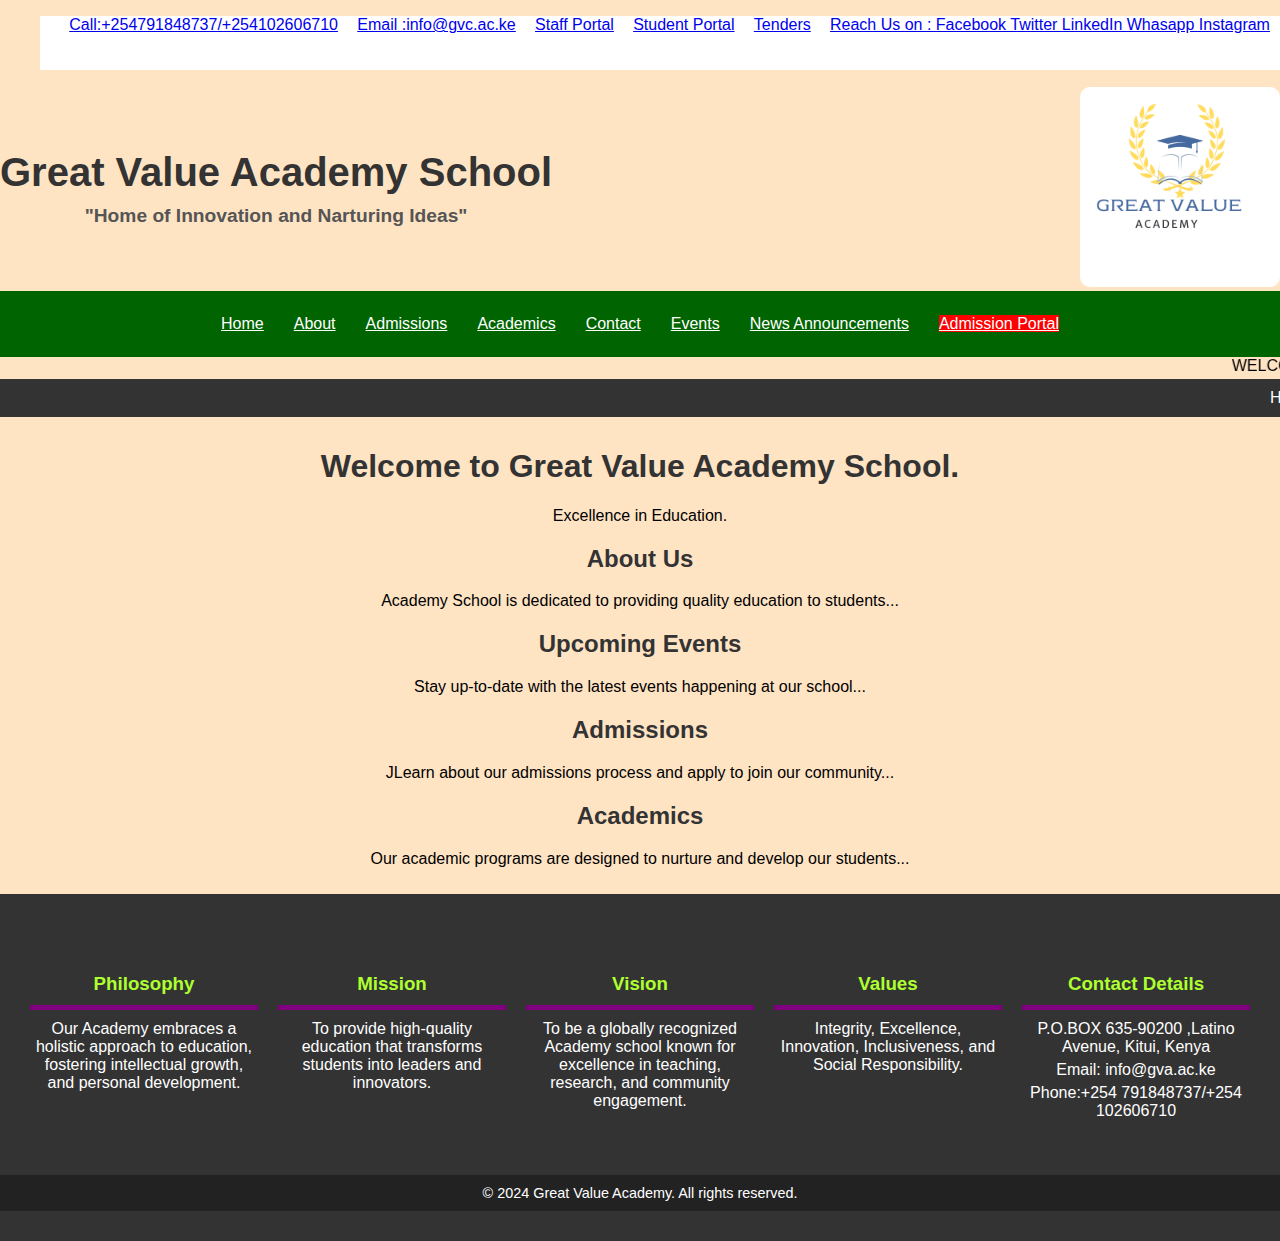
<file: index.html>
<!DOCTYPE html>
<html lang="en">
<head>
    <meta charset="UTF-8">
    <meta name="viewport" content="width=device-width, initial-scale=1.0">
    <title>Great Value University</title>
    <link rel="stylesheet"  type = "text/css "href="academyweb.css">
</head>
<body>
    <header>
        <ul>
          <header class="header">
            <div class="header-nav">
              <br>
              <br>
              <br>
            <li><a href="universityweb.html">Call:+254791848737/+254102606710</a></li>
            <li><a href="email.html">Email :info@gvc.ac.ke</a></li>
            <li><a href="staff.html">Staff Portal</a></li>
            <li><a href="studentportal.html">Student Portal</a></li>
            <li><a href="tenders.html">Tenders</a></li>
            <li><a href="reach us on.html">Reach Us on : Facebook Twitter  LinkedIn Whasapp Instagram</a></li>
            </div>
        </ul>
      </header>
    <header>
        <header class="header">
            <div class="header-content">
                <div class="header-text">
                    <h1>Great Value Academy School</h1>
                    <p class="motto">"Home of Innovation and Narturing Ideas"</p>
                </div>
                <div class="header-image">
                    <img src="Grea.png" alt="Academy logo">
                </div>
            </div>
        </header>

        <nav>
            <ul>
                <li><a href="academyweb.html">Home</a></li>
                <li><a href="about.html">About</a></li>
                <li><a href="admissions.html">Admissions</a></li>
                <li><a href="academics.html">Academics</a></li>
                <li><a href="contact.html">Contact</a></li>
                <li><a href="events.html"> Events </a></li>
                <li><a href="#news">News Announcements</a></li>
                <li><a href="adm portal.html" class="blink">Admission Portal</a></li>
            </ul>
        </nav>
    </header>
    <marquee>WELCOME TO GREAT VALUE ACADEMY</marquee>
    <div class="marquee-container">
      <div class="marquee">HOME OF INNOVATION AND NARTURING IDEAS</div>
    </div>
    <main>
        <h1>Welcome to Great Value Academy School. </h1>
        <p>Excellence in Education.</p>
        <section id="about">
            <h2>About Us</h2>
            <p>Academy School is dedicated to providing quality education to students...</p>
        </section>
        
        <section id="events">
            <h2>Upcoming Events</h2>
            <div class="events">
            <p>Stay up-to-date with the latest events happening at our school...</p>
            </div>
        </section>
        <section id="admissions">
          <h2>Admissions</h2>
          <div class="admissions">
          <p>JLearn about our admissions process and apply to join our community...</p>
          </div>
      </section>
    </section>
    <section id="academics">
      <h2>Academics</h2>
      <div class="academics">
      <p>Our academic programs are designed to nurture and develop our students...</p>
      </div>
  </section>
    </main>

    <footer>

    <footer class="footer">
        <div class="footer-content">
            <div class="footer-section">
                <h3>Philosophy</h3>
                <p>Our Academy embraces a holistic approach to education, fostering intellectual growth, and personal development.</p>
            </div>
            <div class="footer-section">
                <h3>Mission</h3>
                <p>To provide high-quality education that transforms students into leaders and innovators.</p>
            </div>
            <div class="footer-section">
                <h3>Vision</h3>
                <p>To be a globally recognized Academy school known for excellence in teaching, research, and community engagement.</p>
            </div>
            <div class="footer-section">
                <h3>Values</h3>
                <p>Integrity, Excellence, Innovation, Inclusiveness, and Social Responsibility.</p>
            </div>
            <div class="footer-section contact-details">
                <h3>Contact Details</h3>
                <p>P.O.BOX 635-90200 ,Latino Avenue, Kitui, Kenya</p>
                <p>Email: info@gva.ac.ke</p>
                <p>Phone:+254 791848737/+254 102606710</p>
            </div>
        </div>
        <div class="footer-bottom">
        <p>&copy; 2024 Great Value Academy. All rights reserved.</p>
    </footer>

    <script src="academyweb.js"></script>
</body>
</html>
</file>
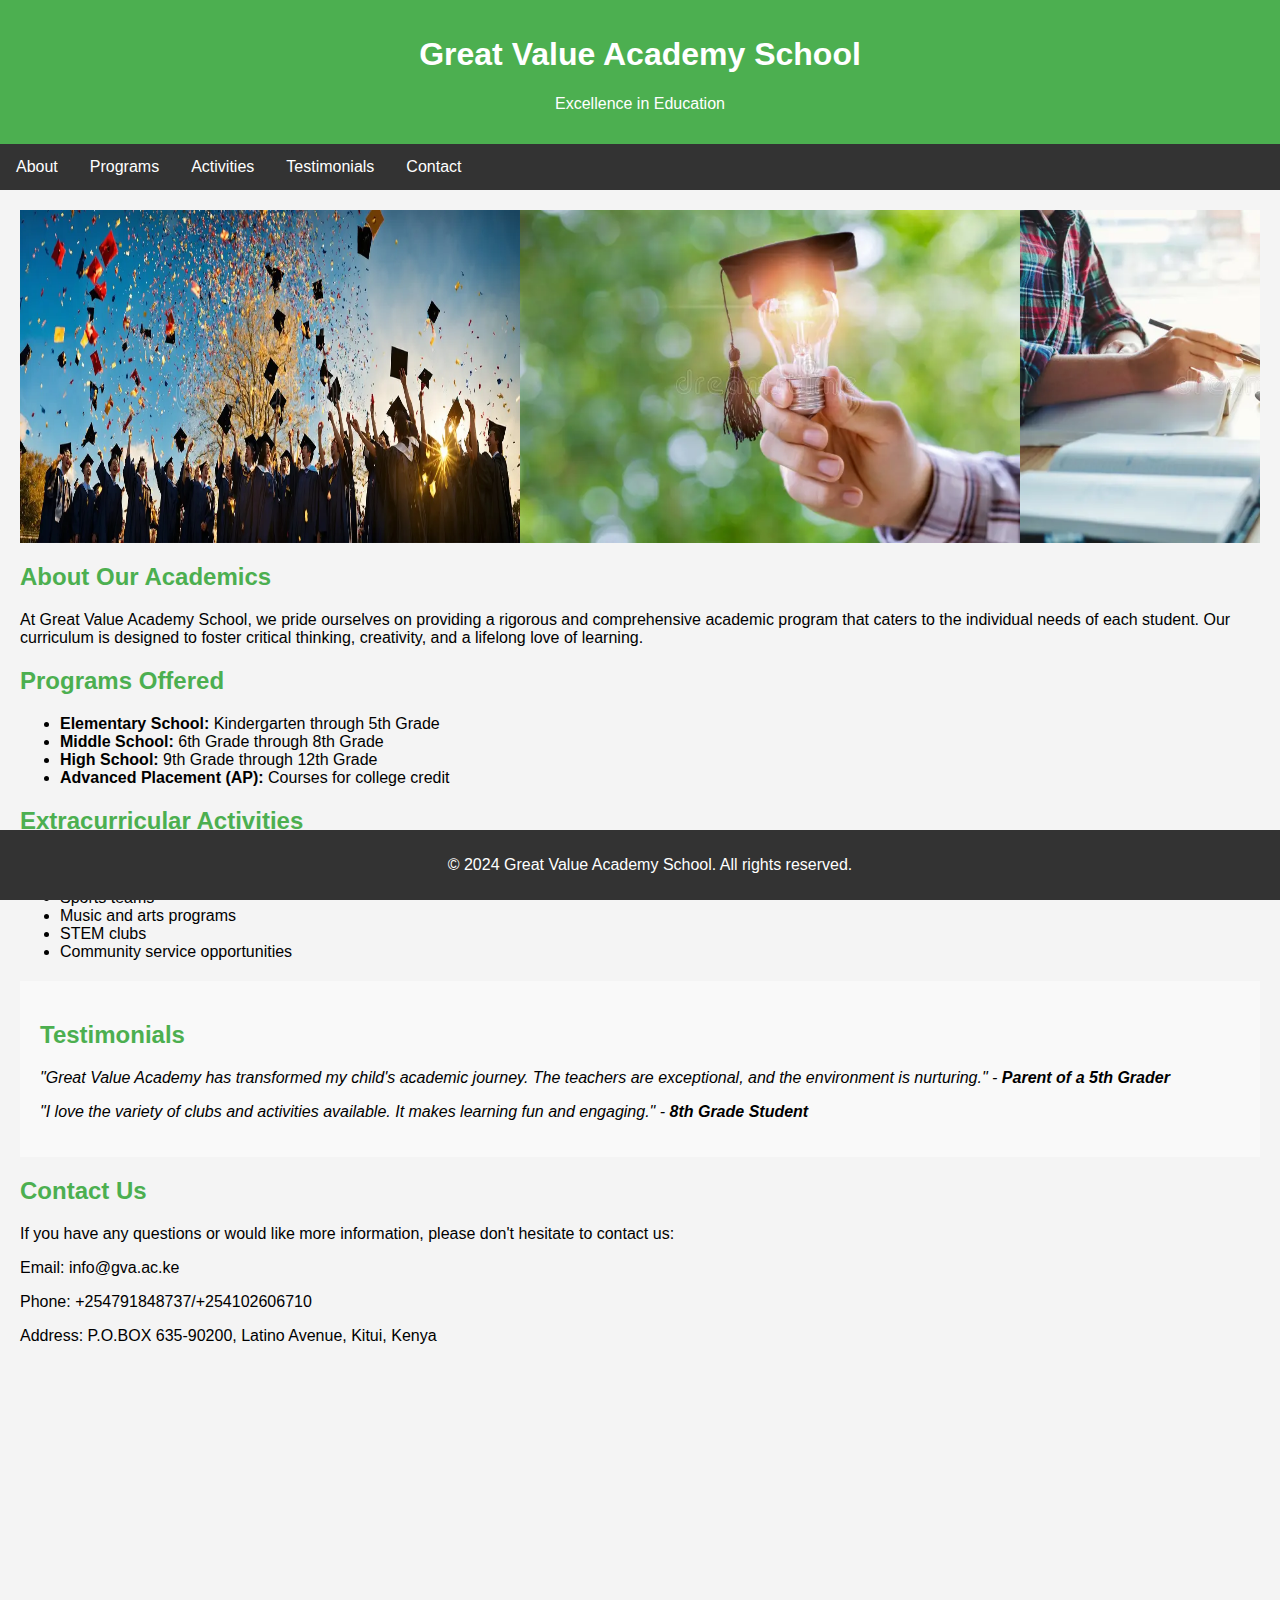
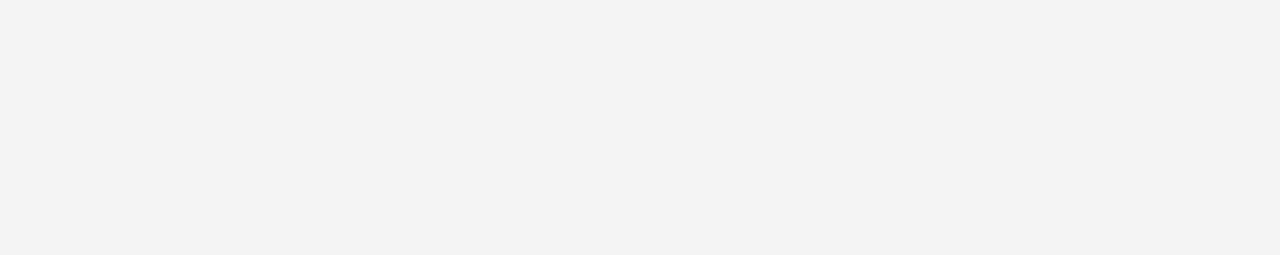
<file: academics.html>
<!DOCTYPE html>
<html lang="en">
<head>
    <meta charset="UTF-8">
    <meta name="viewport" content="width=device-width, initial-scale=1.0">
    <title>Great Value Academy School - Academics</title>
    <style>
        body {
            font-family: Arial, sans-serif;
            background-color: #f4f4f4;
            margin: 0;
            padding: 0;
        }
        .header {
            background-color: #4CAF50;
            color: white;
            padding: 15px;
            text-align: center;
        }
        nav {
            background-color: #333;
            overflow: hidden;
        }
        nav a {
            float: left;
            display: block;
            color: white;
            text-align: center;
            padding: 14px 16px;
            text-decoration: none;
        }
        nav a:hover {
            background-color: #ddd;
            color: black;
        }
        .container {
            padding: 20px;
        }
        .section {
            margin-bottom: 20px;
        }
        .section h2 {
            color: #4CAF50;
        }
        .carousel {
            display: flex;
            overflow: auto;
            margin-bottom: 20px;
        }
        .carousel img {
            width: 100%;
            max-width: 500px;
            margin: 0 auto;
        }
        .testimonials {
            background-color: #f9f9f9;
            padding: 20px;
            margin-bottom: 20px;
        }
        .testimonial {
            margin-bottom: 15px;
        }
        .testimonial p {
            font-style: italic;
        }
        .testimonial .author {
            font-weight: bold;
        }
        .map {
            margin-bottom: 20px;
        }
        .footer {
            background-color: #333;
            color: white;
            text-align: center;
            padding: 10px;
            position: fixed;
            bottom: 0;
            width: 100%;
        }
    </style>
</head>
<body>
    <div class="header">
        <h1>Great Value Academy School</h1>
        <p>Excellence in Education</p>
    </div>
    <nav>
        <a href="#about">About</a>
        <a href="#programs">Programs</a>
        <a href="#activities">Activities</a>
        <a href="#testimonials">Testimonials</a>
        <a href="#contact">Contact</a>
    </nav>
    <div class="container">
        <div class="carousel">
            <img src="academic 1.webp" alt="School Image 1">
            <img src="academis 2.webp" alt="School Image 2">
            <img src="academics 3.webp" alt="School Image 3">
        </div>
        <div id="about" class="section">
            <h2>About Our Academics</h2>
            <p>At Great Value Academy School, we pride ourselves on providing a rigorous and comprehensive academic program that caters to the individual needs of each student. Our curriculum is designed to foster critical thinking, creativity, and a lifelong love of learning.</p>
        </div>
        <div id="programs" class="section">
            <h2>Programs Offered</h2>
            <ul>
                <li><strong>Elementary School:</strong> Kindergarten through 5th Grade</li>
                <li><strong>Middle School:</strong> 6th Grade through 8th Grade</li>
                <li><strong>High School:</strong> 9th Grade through 12th Grade</li>
                <li><strong>Advanced Placement (AP):</strong> Courses for college credit</li>
            </ul>
        </div>
        <div id="activities" class="section">
            <h2>Extracurricular Activities</h2>
            <p>We offer a variety of extracurricular activities to enhance our students' educational experience, including:</p>
            <ul>
                <li>Sports teams</li>
                <li>Music and arts programs</li>
                <li>STEM clubs</li>
                <li>Community service opportunities</li>
            </ul>
        </div>
        <div id="testimonials" class="testimonials section">
            <h2>Testimonials</h2>
            <div class="testimonial">
                <p>"Great Value Academy has transformed my child's academic journey. The teachers are exceptional, and the environment is nurturing." - <span class="author">Parent of a 5th Grader</span></p>
            </div>
            <div class="testimonial">
                <p>"I love the variety of clubs and activities available. It makes learning fun and engaging." - <span class="author">8th Grade Student</span></p>
            </div>
        </div>
        <div id="contact" class="section map">
            <h2>Contact Us</h2>
            <p>If you have any questions or would like more information, please don't hesitate to contact us:</p>
            <p>Email: info@gva.ac.ke</p>
            <p>Phone: +254791848737/+254102606710</p>
            <p>Address: P.O.BOX 635-90200, Latino Avenue, Kitui, Kenya</p>
            <iframe src="https://www.google.com/maps/embed?pb=!1m18!1m12!1m3!1d3151.835434509434!2d144.95373531550485!3d-37.81720974273369!2m3!1f0!2f0!3f0!3m2!1i1024!2i768!4f13.1!3m3!1m2!1s0x6ad642af0f11fd81%3A0xf0727d27a4238c26!2sVictoria%20Street%2C%20Melbourne%20VIC%2C%20Australia!5e0!3m2!1sen!2sin!4v1614036418756!5m2!1sen!2sin" width="600" height="450" style="border:0;" allowfullscreen="" loading="lazy"></iframe>
        </div>
    </div>
    <div class="footer">
        <p>&copy; 2024 Great Value Academy School. All rights reserved.</p>
    </div>
</body>
</html>
</file>
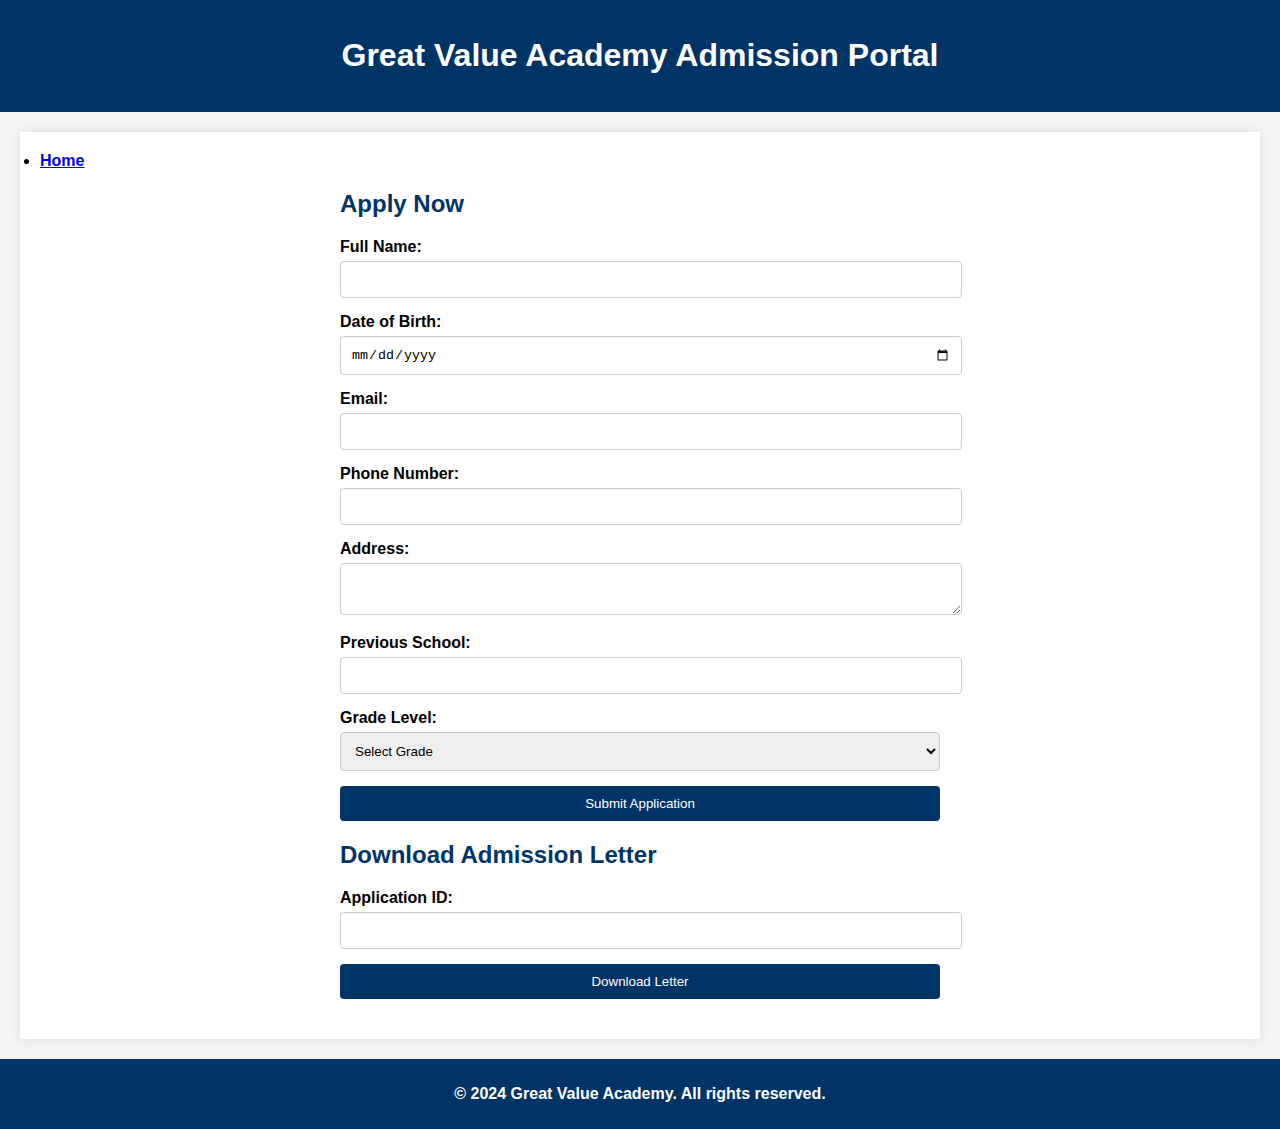
<file: admisionportal.html>
<!DOCTYPE html>
<html lang="en">
<head>
    <meta charset="UTF-8">
    <meta name="viewport" content="width=device-width, initial-scale=1.0">
    <title>Great Value Academy Admission Portal</title>
    <link rel="stylesheet" href="admisionportal.css">
</head>
<body>
    <header>
        <h1>Great Value Academy Admission Portal</h1>
    </header>
    <main>
      <li><a href="academyweb.html">Home</a></li>
        <section id="application-form">
            <h2>Apply Now</h2>
            <form id="admission-form" action="/submit-application" method="post">
                <div class="form-group">
                    <label for="full-name">Full Name:</label>
                    <input type="text" id="full-name" name="full-name" required>
                </div>
                <div class="form-group">
                    <label for="date-of-birth">Date of Birth:</label>
                    <input type="date" id="date-of-birth" name="date-of-birth" required>
                </div>
                <div class="form-group">
                    <label for="email">Email:</label>
                    <input type="email" id="email" name="email" required>
                </div>
                <div class="form-group">
                    <label for="phone-number">Phone Number:</label>
                    <input type="tel" id="phone-number" name="phone-number" required>
                </div>
                <div class="form-group">
                    <label for="address">Address:</label>
                    <textarea id="address" name="address" required></textarea>
                </div>
                <div class="form-group">
                    <label for="previous-school">Previous School:</label>
                    <input type="text" id="previous-school" name="previous-school" required>
                </div>
                <div class="form-group">
                    <label for="grade-level">Grade Level:</label>
                    <select id="grade-level" name="grade-level" required>
                        <option value="">Select Grade</option>
                        <option value="grade-1">Grade 1</option>
                        <option value="grade-2">Grade 2</option>
                        <option value="grade-3">Grade 3</option>
                        <option value="grade-4">Grade 4</option>
                        <option value="grade-5">Grade 5</option>
                        <option value="grade-6">Grade 6</option>
                        <option value="grade-7">Grade 7 Junior Secondary</option>
                        <option value="grade-8">Grade 8 Junior Secondary</option>
                      
          
                        <!-- Add more grades as needed -->
                    </select>
                </div>
                <button type="submit">Submit Application</button>
            </form>
        </section>

        <section id="download-letter">
            <h2>Download Admission Letter</h2>
            <form id="download-form" action="/download-letter" method="post">
                <div class="form-group">
                    <label for="application-id">Application ID:</label>
                    <input type="text" id="application-id" name="application-id" required>
                </div>
                <button type="submit">Download Letter</button>
            </form>
        </section>
    </main>
    <footer>
        <p>&copy; 2024 Great Value Academy. All rights reserved.</p>
    </footer>
    <script src="admisionportal.js"></script>
</body>
</html>
</file>
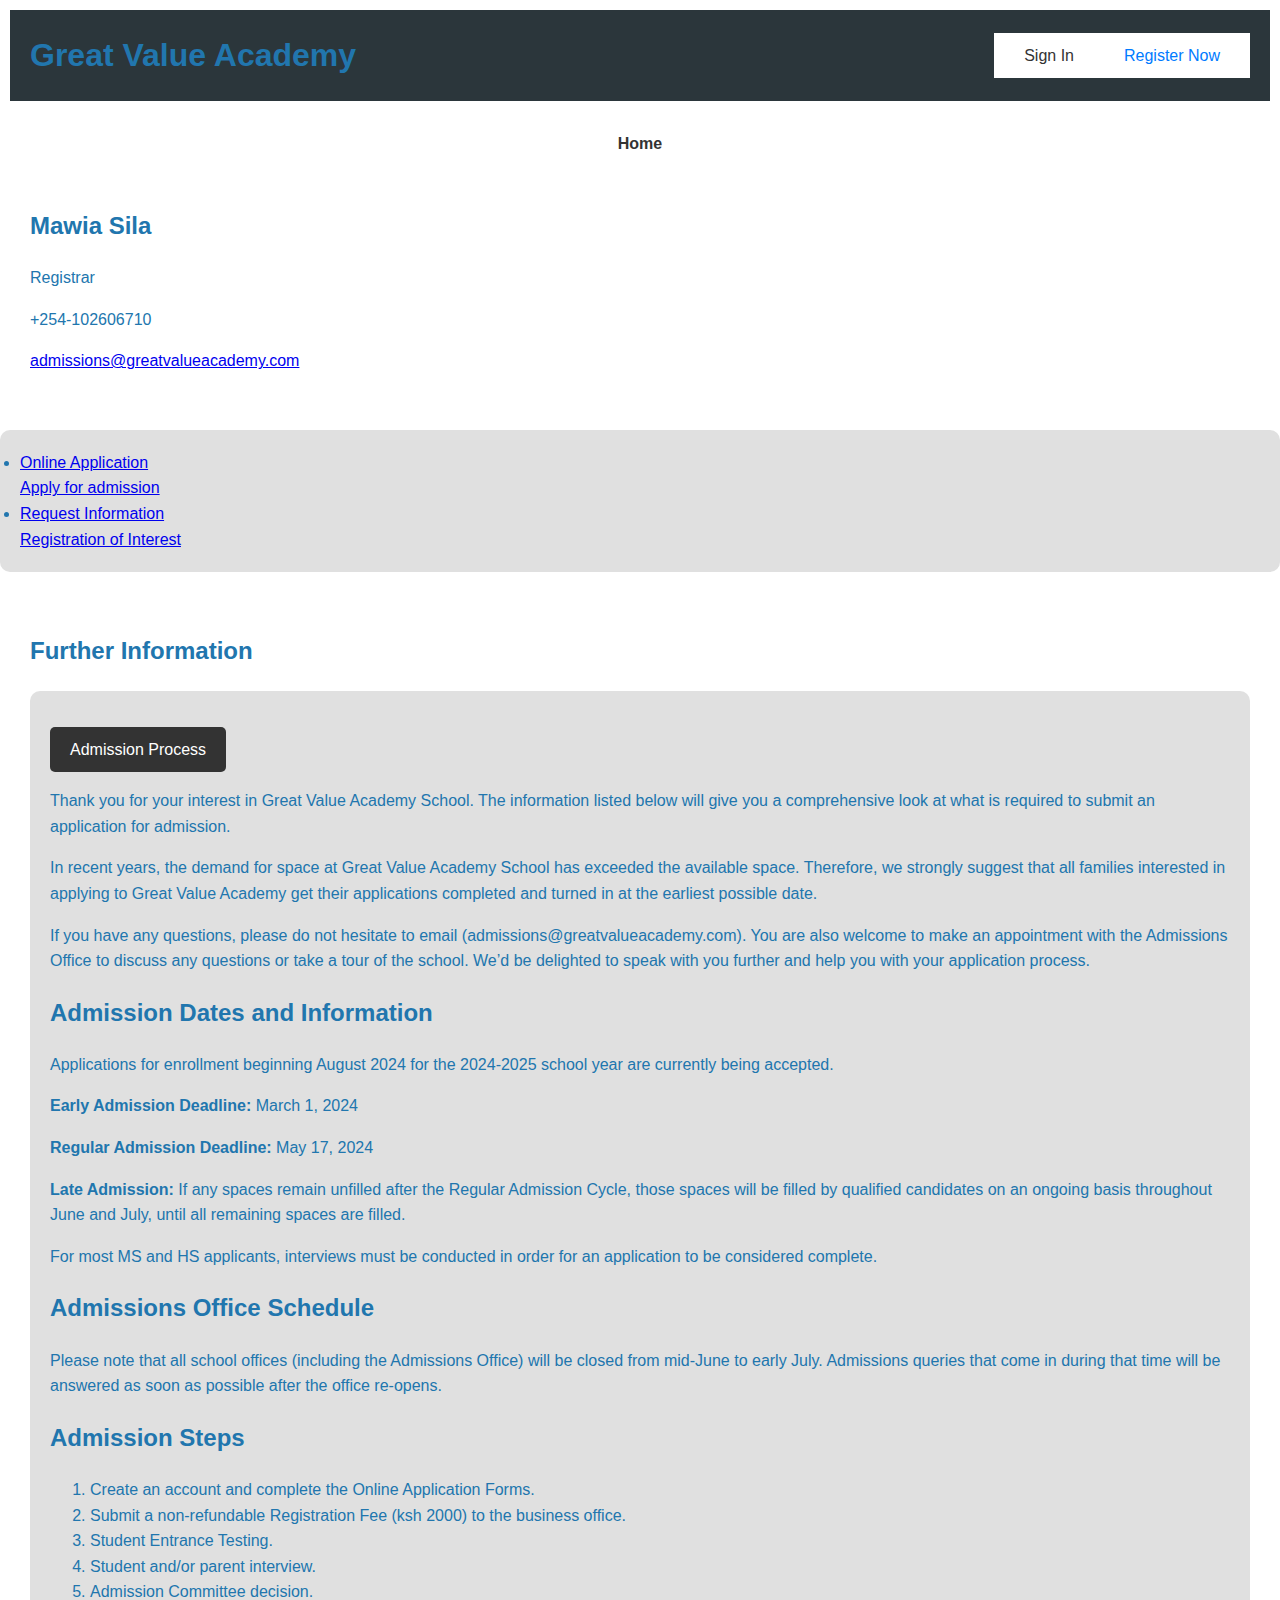
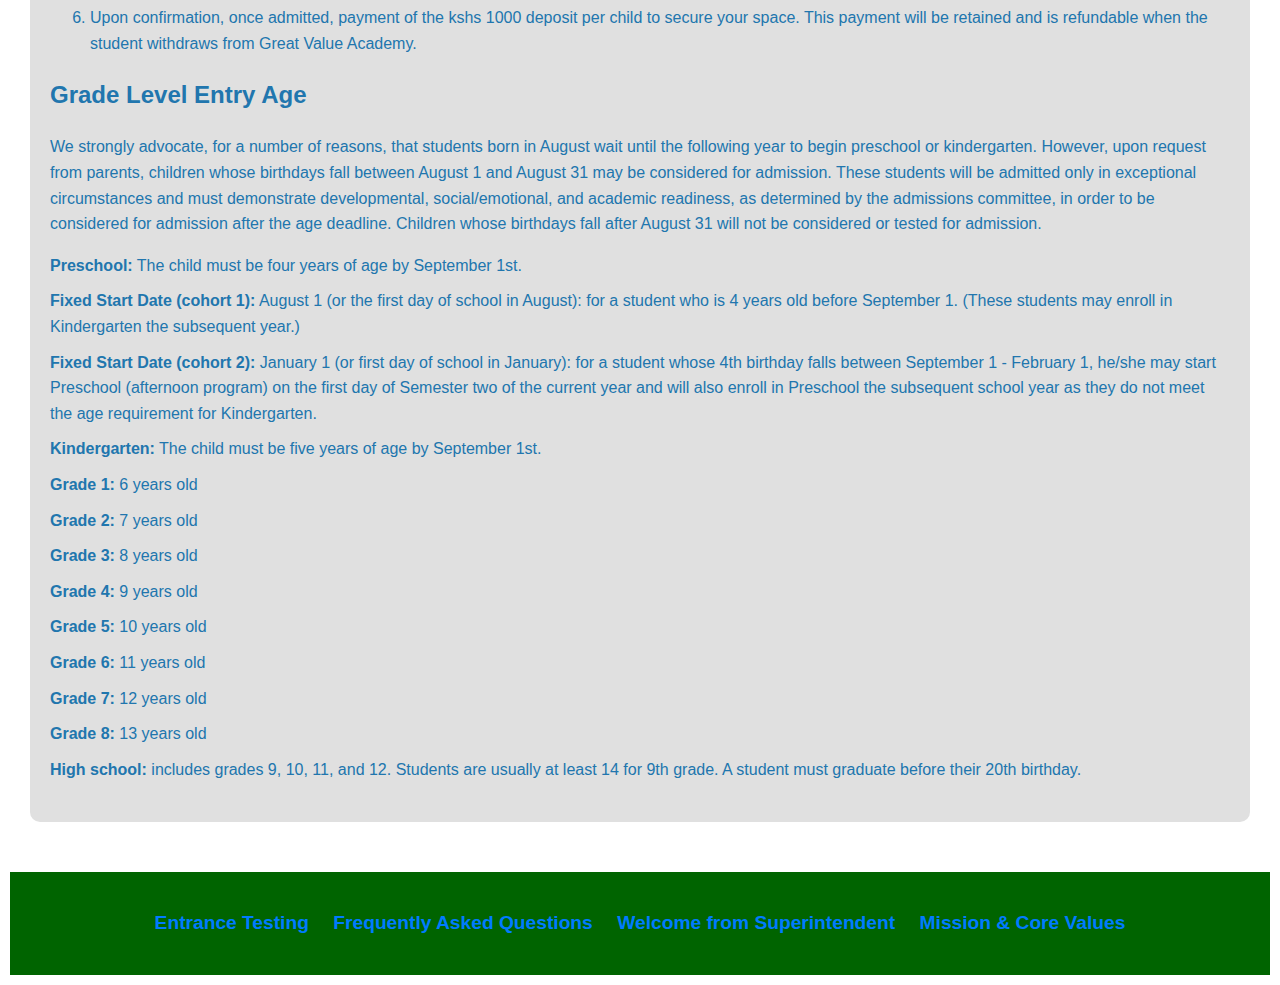
<file: admissions.html>
<!DOCTYPE html>
<html lang="en">
<head>
    <meta charset="UTF-8">
    <meta name="viewport" content="width=device-width, initial-scale=1.0">
    <title>Great Value Academy Admissions</title>
    <link rel="stylesheet" href="admissions.css">
</head>
<body>
    <header>
        <div class="header-content">
            <h1>Great Value Academy</h1>
            <div class="header-nav">
                <a href="#" class="button">Sign In</a>
                <a href="#" class="button register">Register Now</a>
            </div>
        </div>
       
    </header>
    <nav class="main-nav">
      <ul>
          <li><a href="academyweb.html">Home</a></li>
      </ul>
  </nav>

    <section class="contact">
        <h2>Mawia Sila</h2>
        <p>Registrar</p>
        <p>+254-102606710</p>
        <p><a href="admissions@greatvalueacademy.com">admissions@greatvalueacademy.com</a></p>
    </section>
  
    <nav class="apply-box">
          <li><a href="online applica.html"> Online Application <br>Apply for admission </a></li>
        
          <li><a href="rois.html">Request Information <br>Registration of Interest </a></li>
      </ul>
  </nav>


    <main>
        <section class="intro">
            <h2>Further Information</h2>
            <nav class="apply-box">
                <ul>
                    <li><a href="#">Admission Process</a></li>
                </ul>
                <p>Thank you for your interest in Great Value Academy School. The information listed below will give you a comprehensive look at what is required to submit an application for admission.</p>
                <p>In recent years, the demand for space at Great Value Academy  School has exceeded the available space. Therefore, we strongly suggest that all families interested in applying to Great Value Academy get their applications completed and turned in at the earliest possible date.</p>
                <p>If you have any questions, please do not hesitate to email (admissions@greatvalueacademy.com). You are also welcome to make an appointment with the Admissions Office to discuss any questions or take a tour of the school. We’d be delighted to speak with you further and help you with your application process.</p>
                
            <h2>Admission Dates and Information</h2>
            <p>Applications for enrollment beginning August 2024 for the 2024-2025 school year are currently being accepted.</p>
            <p><strong>Early Admission Deadline:</strong> March 1, 2024</p>
            <p><strong>Regular Admission Deadline:</strong> May 17, 2024</p>
            <p><strong>Late Admission:</strong> If any spaces remain unfilled after the Regular Admission Cycle, those spaces will be filled by qualified candidates on an ongoing basis throughout June and July, until all remaining spaces are filled.</p>
            <p>For most MS and HS applicants, interviews must be conducted in order for an application to be considered complete.</p>
    

        
            <h2>Admissions Office Schedule</h2>
            <p>Please note that all school offices (including the Admissions Office) will be closed from mid-June to early July. Admissions queries that come in during that time will be answered as soon as possible after the office re-opens.</p>
    

        
            <h2>Admission Steps</h2>
            <ol>
                <li>Create an account and complete the Online Application Forms.</li>
                <li>Submit a non-refundable Registration Fee (ksh 2000) to the business office.</li>
                <li>Student Entrance Testing.</li>
                <li>Student and/or parent interview.</li>
                <li>Admission Committee decision.</li>
                <li>Upon confirmation, once admitted, payment of the kshs 1000 deposit per child to secure your space. This payment will be retained and is refundable when the student withdraws from Great Value Academy.</li>
            </ol>
        

        <section class="grade-level-entry">
            <h2>Grade Level Entry Age</h2>
            <p>We strongly advocate, for a number of reasons, that students born in August wait until the following year to begin preschool or kindergarten. However, upon request from parents, children whose birthdays fall between August 1 and August 31 may be considered for admission. These students will be admitted only in exceptional circumstances and must demonstrate developmental, social/emotional, and academic readiness, as determined by the admissions committee, in order to be considered for admission after the age deadline. Children whose birthdays fall after August 31 will not be considered or tested for admission.</p>
            <ul>
                <li><strong>Preschool:</strong> The child must be four years of age by September 1st.
                    <ul>
                        <li><strong>Fixed Start Date (cohort 1):</strong> August 1 (or the first day of school in August): for a student who is 4 years old before September 1. (These students may enroll in Kindergarten the subsequent year.)</li>
                        <li><strong>Fixed Start Date (cohort 2):</strong> January 1 (or first day of school in January): for a student whose 4th birthday falls between September 1 - February 1, he/she may start Preschool (afternoon program) on the first day of Semester two of the current year and will also enroll in Preschool the subsequent school year as they do not meet the age requirement for Kindergarten.</li>
                    </ul>
                </li>
                <li><strong>Kindergarten:</strong> The child must be five years of age by September 1st.</li>
                <li><strong>Grade 1:</strong> 6 years old</li>
                <li><strong>Grade 2:</strong> 7 years old</li>
                <li><strong>Grade 3:</strong> 8 years old</li>
                <li><strong>Grade 4:</strong> 9 years old</li>
                <li><strong>Grade 5:</strong> 10 years old</li>
                <li><strong>Grade 6:</strong> 11 years old</li>
                <li><strong>Grade 7:</strong> 12 years old</li>
                <li><strong>Grade 8:</strong> 13 years old</li>
                <li><strong>High school:</strong> includes grades 9, 10, 11, and 12. Students are usually at least 14 for 9th grade. A student must graduate before their 20th birthday.</li>
            </ul>
        </section>
    </main>

    <footer>
        <ul>

            <li><a href="entrancetest.html">Entrance Testing</a></li>
            <li><a href="faq.html">Frequently Asked Questions</a></li>
            <li><a href="WFS.html">Welcome from Superintendent</a></li>
            <li><a href="mcv.html">Mission & Core Values</a></li>
        </ul>
    </footer>

    <script src="admission.js"></script>
</body>
</html>
</file>
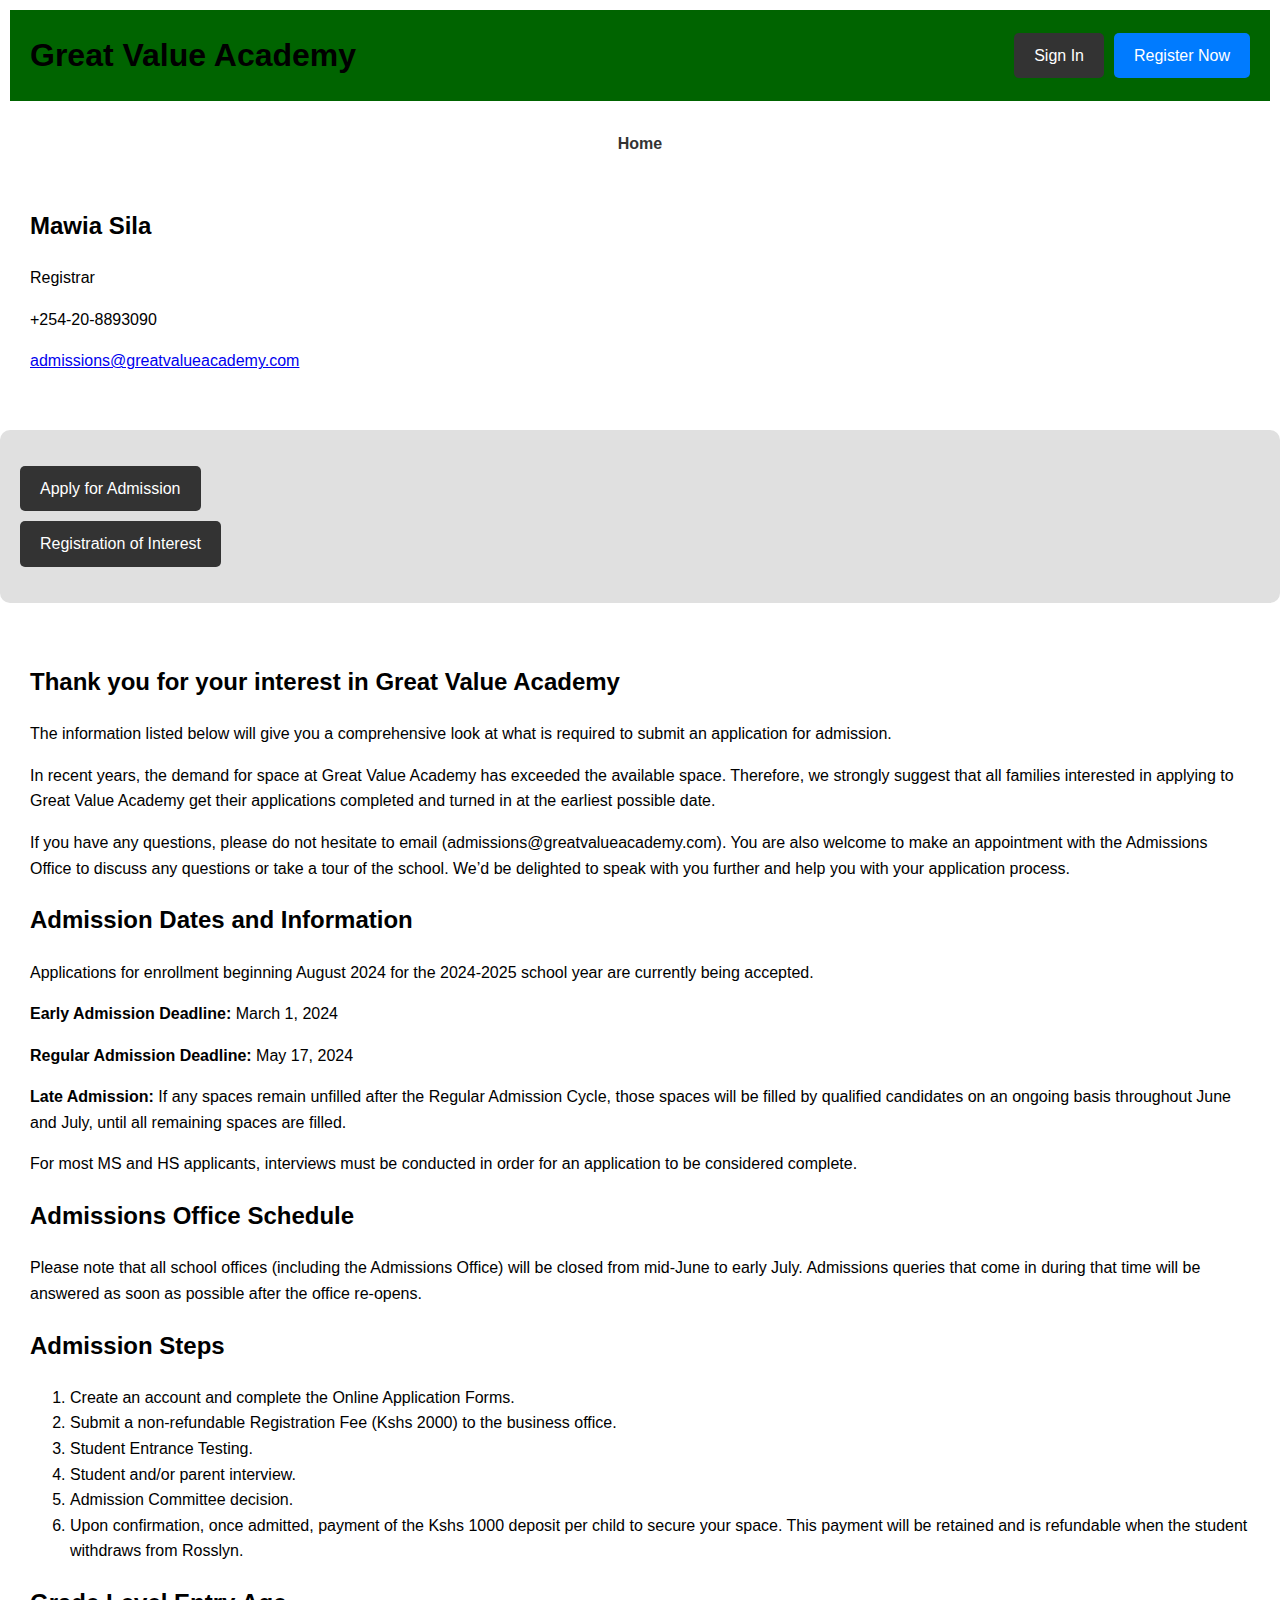
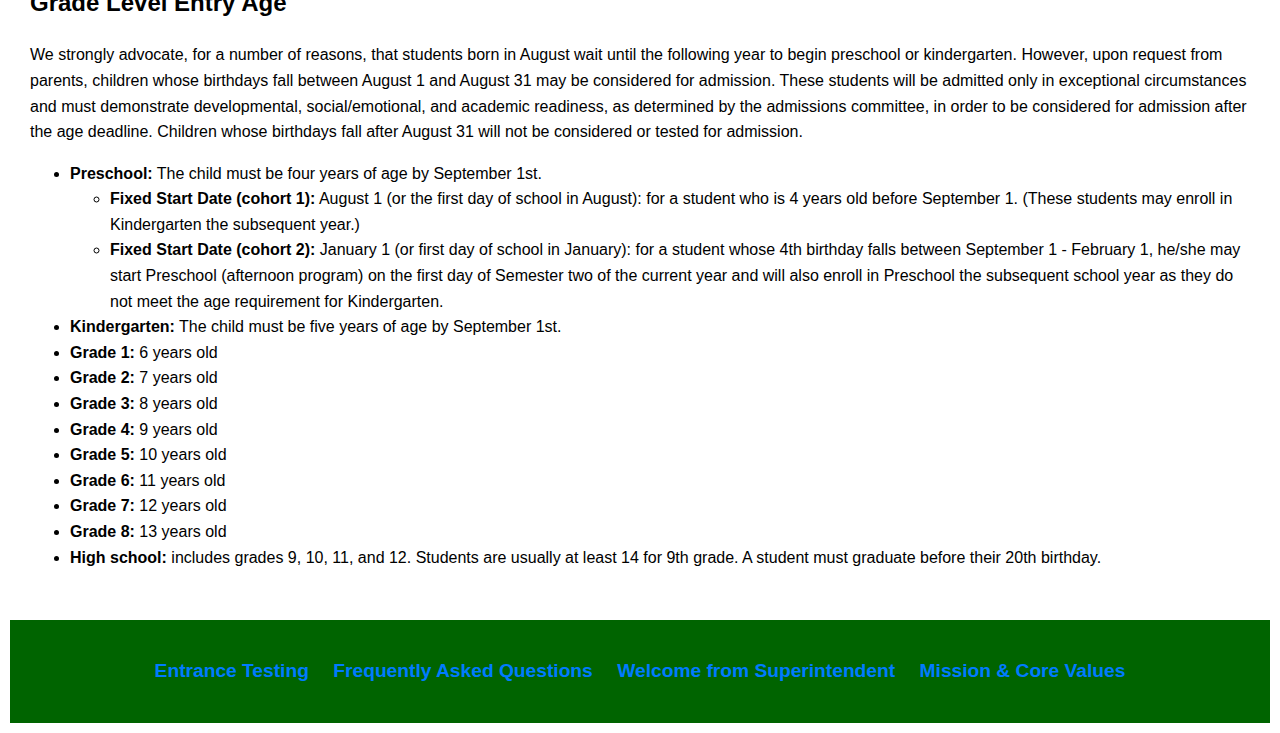
<file: admprocess.html>
<!DOCTYPE html>
<html lang="en">
<head>
    <meta charset="UTF-8">
    <meta name="viewport" content="width=device-width, initial-scale=1.0">
    <title>Great Value Academy Admissions Process</title>
    <link rel="stylesheet" href="admprocess.css">
</head>
<body>
    <header>
        <div class="header-content">
            <h1>Great Value Academy</h1>
            <div class="header-nav">
                <a href="#" class="button">Sign In</a>
                <a href="#" class="button register">Register Now</a>
            </div>
        </div>
      
    </header>

    <nav class="main-nav">
        <ul>
            <li><a href="admission.html">Home</a></li>
        
        </ul>
    </nav>

    <section class="contact">
        <h2>Mawia Sila</h2>
        <p>Registrar</p>
        <p>+254-20-8893090</p>
        <p><a href="admissions@greatvalueacademy.com">admissions@greatvalueacademy.com</a></p>
    </section>

    <nav class="apply-box">
        <ul>
            <li><a href="#">Apply for Admission</a></li>
            <li><a href="#">Registration of Interest</a></li>
        </ul>
    </nav>

    <main>
        <section class="intro">
            <h2>Thank you for your interest in Great Value Academy</h2>
            <p>The information listed below will give you a comprehensive look at what is required to submit an application for admission.</p>
            <p>In recent years, the demand for space at Great Value Academy has exceeded the available space. Therefore, we strongly suggest that all families interested in applying to Great Value Academy get their applications completed and turned in at the earliest possible date.</p>
            <p>If you have any questions, please do not hesitate to email (admissions@greatvalueacademy.com). You are also welcome to make an appointment with the Admissions Office to discuss any questions or take a tour of the school. We’d be delighted to speak with you further and help you with your application process.</p>
        </section>

        <section class="admission-dates">
            <h2>Admission Dates and Information</h2>
            <p>Applications for enrollment beginning August 2024 for the 2024-2025 school year are currently being accepted.</p>
            <p><strong>Early Admission Deadline:</strong> March 1, 2024</p>
            <p><strong>Regular Admission Deadline:</strong> May 17, 2024</p>
            <p><strong>Late Admission:</strong> If any spaces remain unfilled after the Regular Admission Cycle, those spaces will be filled by qualified candidates on an ongoing basis throughout June and July, until all remaining spaces are filled.</p>
            <p>For most MS and HS applicants, interviews must be conducted in order for an application to be considered complete.</p>
        </section>

        <section class="office-schedule">
            <h2>Admissions Office Schedule</h2>
            <p>Please note that all school offices (including the Admissions Office) will be closed from mid-June to early July. Admissions queries that come in during that time will be answered as soon as possible after the office re-opens.</p>
        </section>

        <section class="admission-steps">
            <h2>Admission Steps</h2>
            <ol>
                <li>Create an account and complete the Online Application Forms.</li>
                <li>Submit a non-refundable Registration Fee (Kshs 2000) to the business office.</li>
                <li>Student Entrance Testing.</li>
                <li>Student and/or parent interview.</li>
                <li>Admission Committee decision.</li>
                <li>Upon confirmation, once admitted, payment of the Kshs 1000 deposit per child to secure your space. This payment will be retained and is refundable when the student withdraws from Rosslyn.</li>
            </ol>
        </section>

        <section class="grade-level-entry">
            <h2>Grade Level Entry Age</h2>
            <p>We strongly advocate, for a number of reasons, that students born in August wait until the following year to begin preschool or kindergarten. However, upon request from parents, children whose birthdays fall between August 1 and August 31 may be considered for admission. These students will be admitted only in exceptional circumstances and must demonstrate developmental, social/emotional, and academic readiness, as determined by the admissions committee, in order to be considered for admission after the age deadline. Children whose birthdays fall after August 31 will not be considered or tested for admission.</p>
            <ul>
                <li><strong>Preschool:</strong> The child must be four years of age by September 1st.
                    <ul>
                        <li><strong>Fixed Start Date (cohort 1):</strong> August 1 (or the first day of school in August): for a student who is 4 years old before September 1. (These students may enroll in Kindergarten the subsequent year.)</li>
                        <li><strong>Fixed Start Date (cohort 2):</strong> January 1 (or first day of school in January): for a student whose 4th birthday falls between September 1 - February 1, he/she may start Preschool (afternoon program) on the first day of Semester two of the current year and will also enroll in Preschool the subsequent school year as they do not meet the age requirement for Kindergarten.</li>
                    </ul>
                </li>
                <li><strong>Kindergarten:</strong> The child must be five years of age by September 1st.</li>
                <li><strong>Grade 1:</strong> 6 years old</li>
                <li><strong>Grade 2:</strong> 7 years old</li>
                <li><strong>Grade 3:</strong> 8 years old</li>
                <li><strong>Grade 4:</strong> 9 years old</li>
                <li><strong>Grade 5:</strong> 10 years old</li>
                <li><strong>Grade 6:</strong> 11 years old</li>
                <li><strong>Grade 7:</strong> 12 years old</li>
                <li><strong>Grade 8:</strong> 13 years old</li>
                <li><strong>High school:</strong> includes grades 9, 10, 11, and 12. Students are usually at least 14 for 9th grade. A student must graduate before their 20th birthday.</li>
            </ul>
        </section>
    </main>

    <footer>
        <ul>
            <li><a href="#">Entrance Testing</a></li>
            <li><a href="#">Frequently Asked Questions</a></li>
            <li><a href="#">Welcome from Superintendent</a></li>
            <li><a href="#">Mission & Core Values</a></li>
        </ul>
    </footer>

    <script src="admprocess.js"></script>
</body>
</html>
</file>
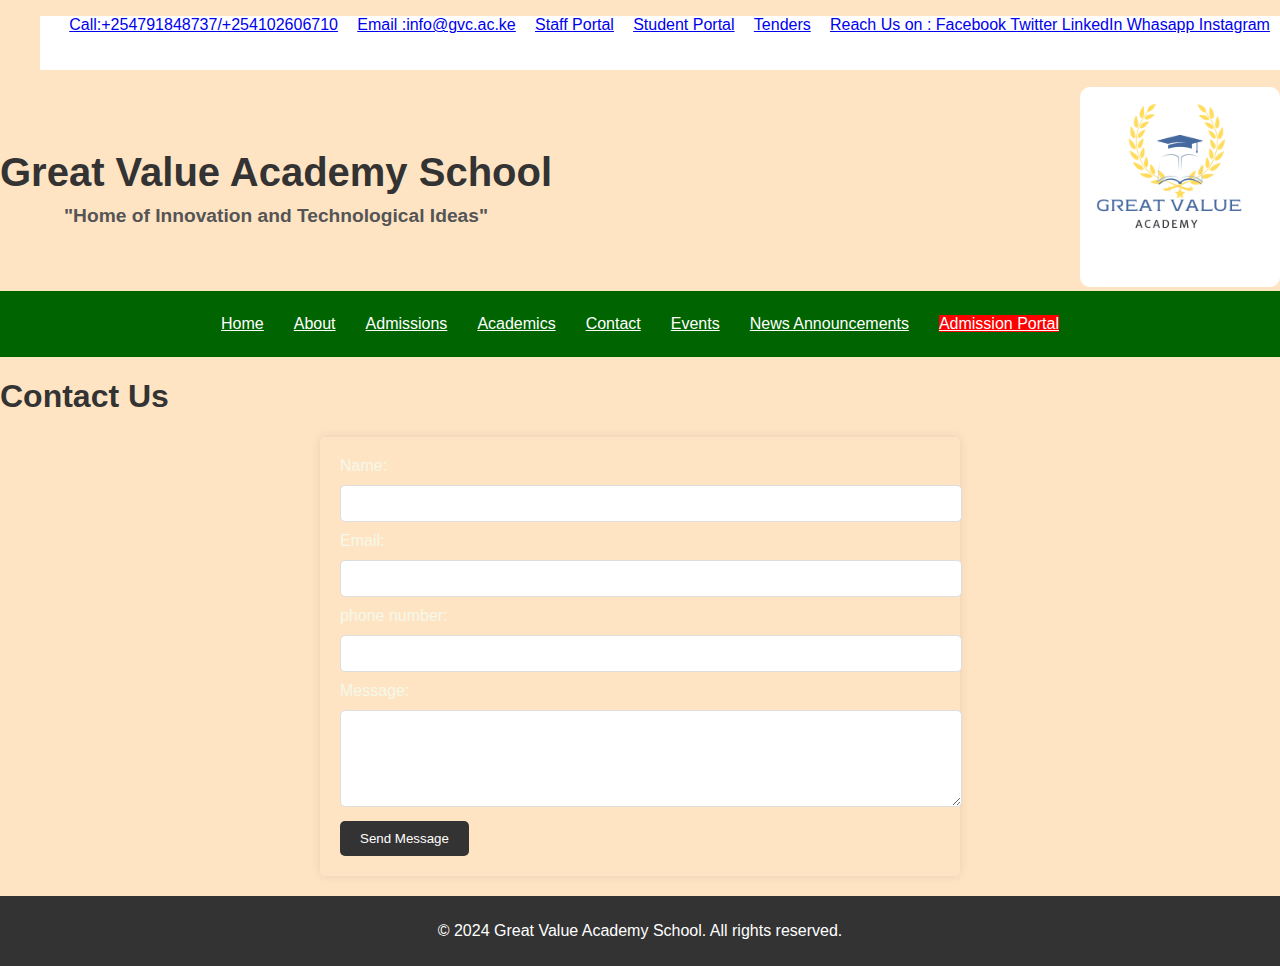
<file: contact.html>
<!DOCTYPE html>
<html lang="en">
<head>
    <meta charset="UTF-8">
    <meta name="viewport" content="width=device-width, initial-scale=1.0">
    <title>Great Value Academy School</title>
    <link rel="stylesheet"  type = "text/css "href="contact.css">
</head>
<body>
    <header>
        <ul>
          <header class="header">
            <div class="header-nav">
              <br>
              <br>
              <br>
            <li><a href="universityweb.html">Call:+254791848737/+254102606710</a></li>
            <li><a href="email.html">Email :info@gvc.ac.ke</a></li>
            <li><a href="staff portal.html">Staff Portal</a></li>
            <li><a href="student portal.html">Student Portal</a></li>
            <li><a href="tenders.html">Tenders</a></li>
            <li><a href="reach us on.html">Reach Us on : Facebook Twitter  LinkedIn Whasapp Instagram</a></li>
            </div>
        </ul>
      </header>
    <header>
        <header class="header">
            <div class="header-content">
                <div class="header-text">
                    <h1>Great Value Academy School</h1>
                    <p class="motto">"Home of Innovation and Technological Ideas"</p>
                </div>
                <div class="header-image">
                    <img src="Grea.png" alt="Academy logo">
                </div>
            </div>
        </header>

        <nav>
            <ul>
              <li><a href="academyweb.html">Home</a></li>
              <li><a href="about.html">About</a></li>
              <li><a href="admissions.html">Admissions</a></li>
              <li><a href="academics.html">Academics</a></li>
              <li><a href="contact.html">Contact</a></li>
              <li><a href="events.html"> Events </a></li>
              <li><a href="#news">News Announcements</a></li>
              <li><a href="adm portal.html" class="blink">Admission Portal</a></li>
            </ul>
        </nav>
    </header>

    <section class="contact-us">
        <h1>Contact Us</h1>
        <form>
            <div class="form-group">
                <label for="name">Name:</label>
                <input type="text" id="name" name="name" required>
            </div>
            <div class="form-group">
                <label for="email">Email:</label>
                <input type="email" id="email" name="email" required>
            </div>
            <div class="form-group">
                <label for="phone_number">phone number:</label>
                <input type="phone_number" id="phone number" name="phone_number" required>
            </div>
            <div class="form-group">
                <label for="message">Message:</label>
                <textarea id="message" name="message" rows="5" required></textarea>
            </div>
            <button type="submit">Send Message</button>
        </form>
    </section>
    <!-- EmailJS SDK -->
<script type="text/javascript" src="https://cdn.emailjs.com/dist/email.min.js"></script>
<script type="text/javascript">
    (function() {
        emailjs.init("e1UMcON0EB8g_kNaW"); // Replace with your EmailJS user ID
    })();
</script>

<script type="text/javascript">
    document.getElementById('contact-form').addEventListener('submit', function(event) {
        event.preventDefault();

        // Create the email parameters
        const emailParams = {
            from_name: this.from_name.value,
            from_email: this.from_email.value,
            phone_number: this.phone_number.value,
            message: this.message.value,
            reply_to: this.from_email.value // Set the reply-to email
        };

        emailjs.send('service_kie403j', 'template_owo79wr', emailParams)
            .then(function() {
                alert('Thank you for contacting us!');
                document.getElementById('contact-form').reset();
            }, function(error) {
                console.log('FAILED...', error);
                alert('An error occurred. Please try again.');
            });
    });
</script>
    <footer>
        <p>&copy; 2024 Great Value Academy School. All rights reserved.</p>
    </footer>

    <script src="contact.js"></script>
</body>
</html>
<body>
   
</body>
</html>
</file>
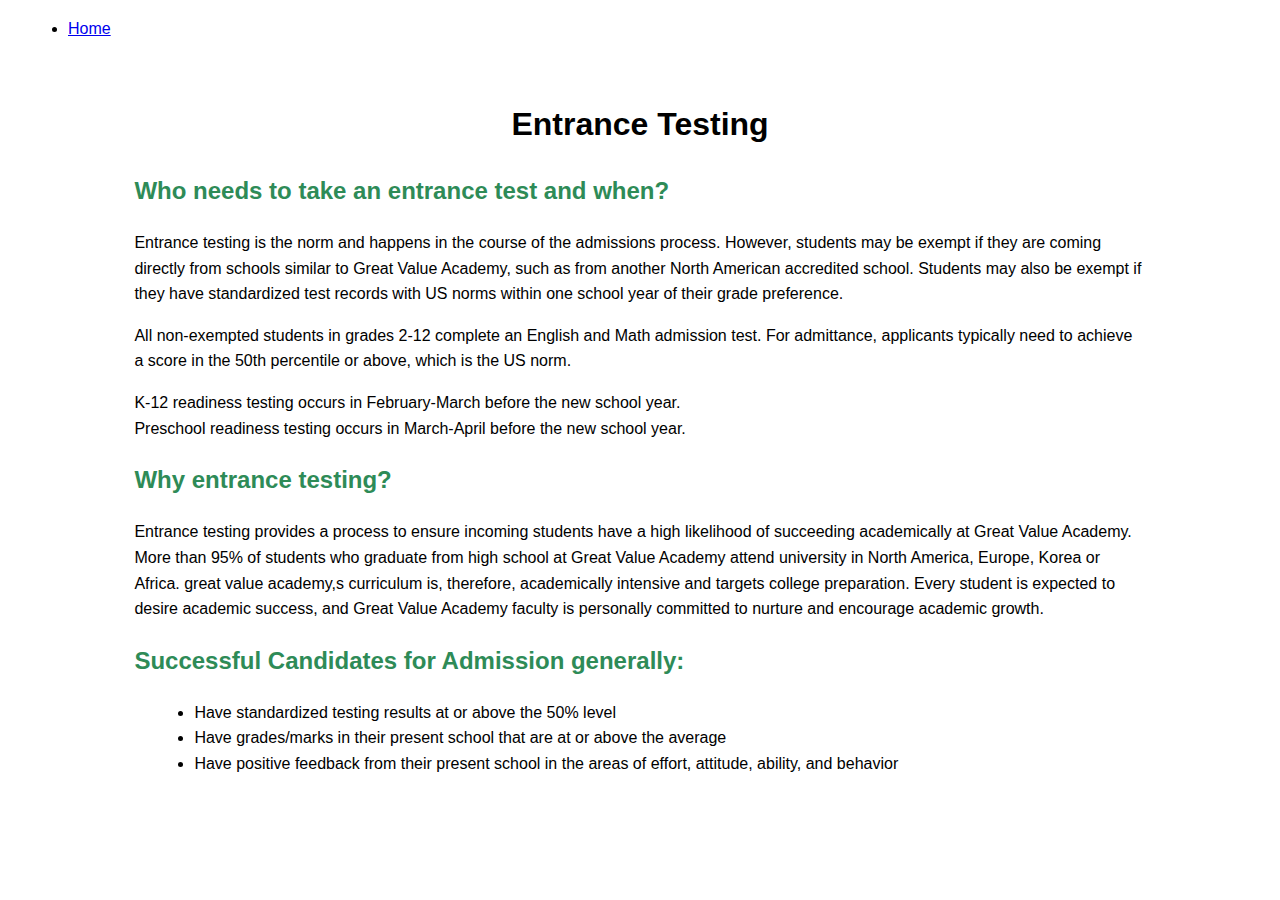
<file: entrancetest.html>
<!DOCTYPE html>
<html lang="en">
<head>
    <meta charset="UTF-8">
    <meta name="viewport" content="width=device-width, initial-scale=1.0">
    <title>Entrance Testing</title>
    <style>
        body {
            font-family: Arial, sans-serif;
            line-height: 1.6;
        }
        .container {
            width: 80%;
            margin: 0 auto;
            padding: 20px;
        }
        h1 {
            text-align: center;
        }
        h2 {
            color: #2E8B57;
        }
        ul {
            list-style-type: disc;
            margin-left: 20px;
        }
    </style>
</head>
<nav class="main-nav">
  <ul>
      <li><a href="admissions.html">Home</a></li>
  </ul>
</nav>
<body>
    <div class="container">
        <h1>Entrance Testing</h1>
        
        <h2>Who needs to take an entrance test and when?</h2>
        <p>
            Entrance testing is the norm and happens in the course of the admissions process. However, students may be exempt if they are coming directly from schools similar to Great Value Academy, such as from another North American accredited school. Students may also be exempt if they have standardized test records with US norms within one school year of their grade preference.
        </p>
        <p>
            All non-exempted students in grades 2-12 complete an English and Math admission test. For admittance, applicants typically need to achieve a score in the 50th percentile or above, which is the US norm.
        </p>
        <p>
            K-12 readiness testing occurs in February-March before the new school year.<br>
            Preschool readiness testing occurs in March-April before the new school year.
        </p>
        
        <h2>Why entrance testing?</h2>
        <p>
            Entrance testing provides a process to ensure incoming students have a high likelihood of succeeding academically at Great Value Academy. More than 95% of students who graduate from high school at Great Value Academy attend university in North America, Europe, Korea or Africa. great value academy,s curriculum is, therefore, academically intensive and targets college preparation. Every student is expected to desire academic success, and Great Value Academy faculty is personally committed to nurture and encourage academic growth.
        </p>
        
        <h2>Successful Candidates for Admission generally:</h2>
        <ul>
            <li>Have standardized testing results at or above the 50% level</li>
            <li>Have grades/marks in their present school that are at or above the average</li>
            <li>Have positive feedback from their present school in the areas of effort, attitude, ability, and behavior</li>
        </ul>
    </div>
</body>
</html>
</file>
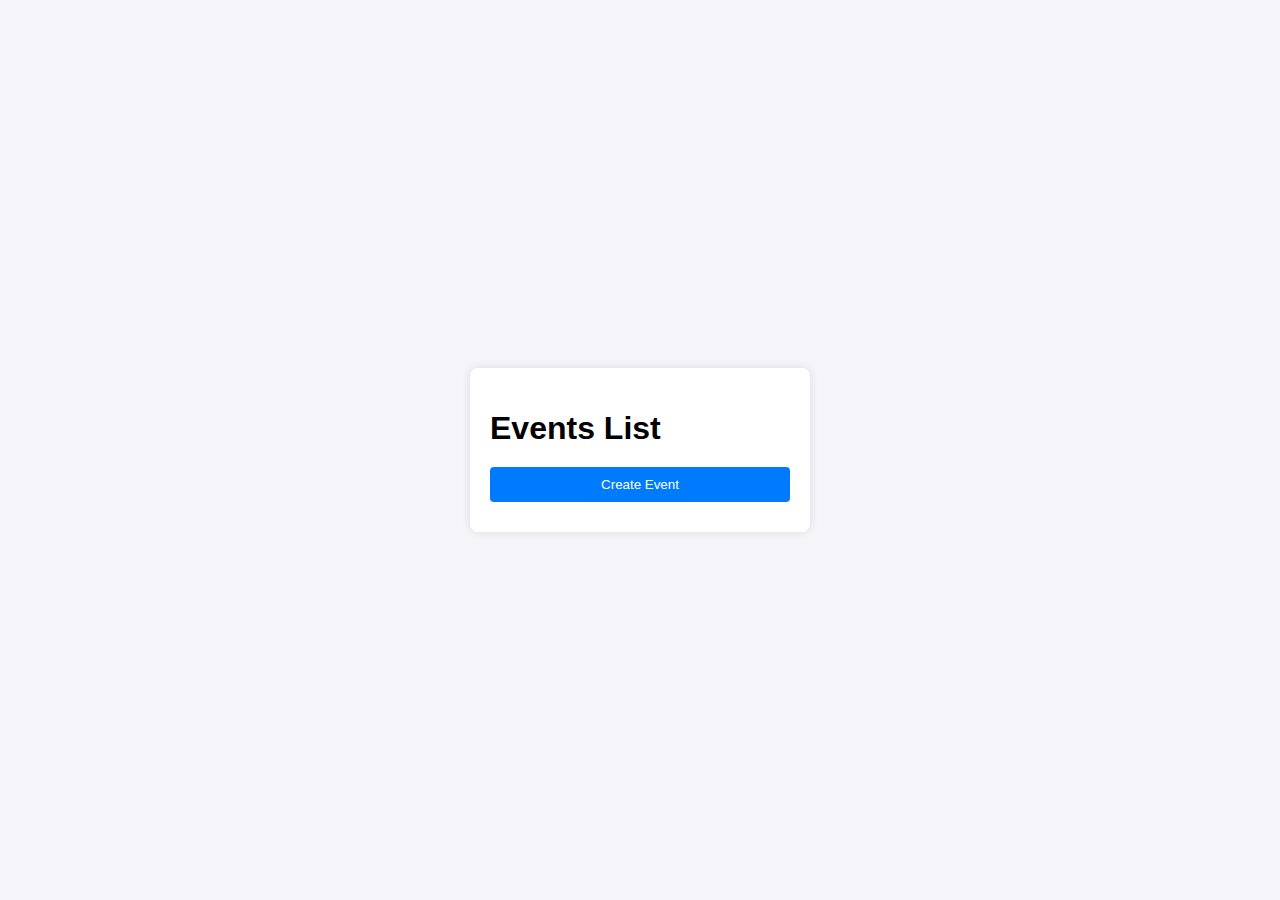
<file: events.html>
<!DOCTYPE html>
<html lang="en">
<head>
    <meta charset="UTF-8">
    <meta name="viewport" content="width=device-width, initial-scale=1.0">
    <title>Events Management - Great Value Academy</title>
    <link rel="stylesheet" href="events.css">
</head>
<body>
    <div id="app">
        <!-- Events List Page -->
        <div id="events-list-page" class="page">
            <h1>Events List</h1>
            <ul id="events-list"></ul>
            <button onclick="showCreateEventPage()">Create Event</button>
        </div>
        
        <!-- Create Event Page -->
        <div id="create-event-page" class="page" style="display:none;">
            <h1>Create Event</h1>
            <input type="text" id="event-title" placeholder="Event Title">
            <input type="date" id="event-date" placeholder="Event Date">
            <textarea id="event-description" placeholder="Event Description"></textarea>
            <button onclick="createEvent()">Create Event</button>
            <button onclick="showEventsListPage()">Back to Events List</button>
        </div>
        
        <!-- Event Details Page -->
        <div id="event-details-page" class="page" style="display:none;">
            <h1>Event Details</h1>
            <div id="event-details"></div>
            <button onclick="showEventsListPage()">Back to Events List</button>
        </div>
    </div>
    <script src="events.js"></script>
</body>
</html>
</file>
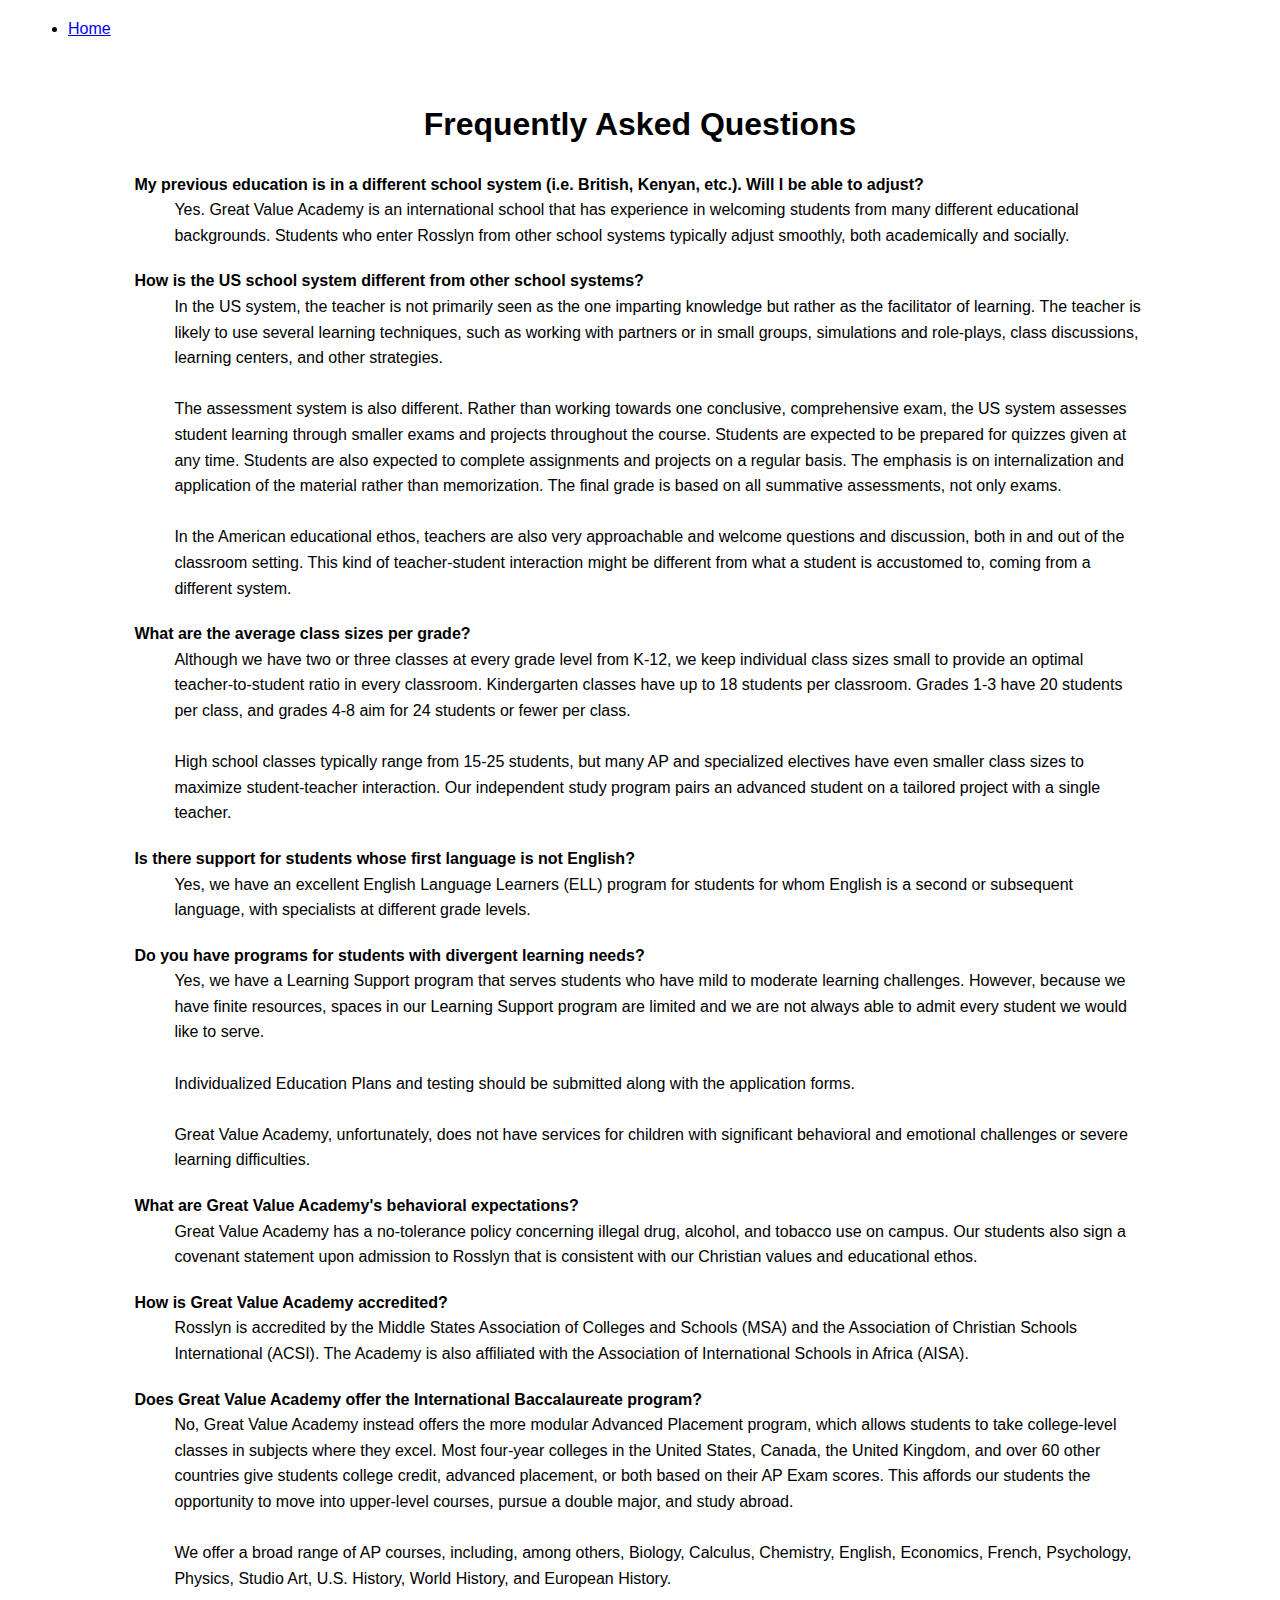
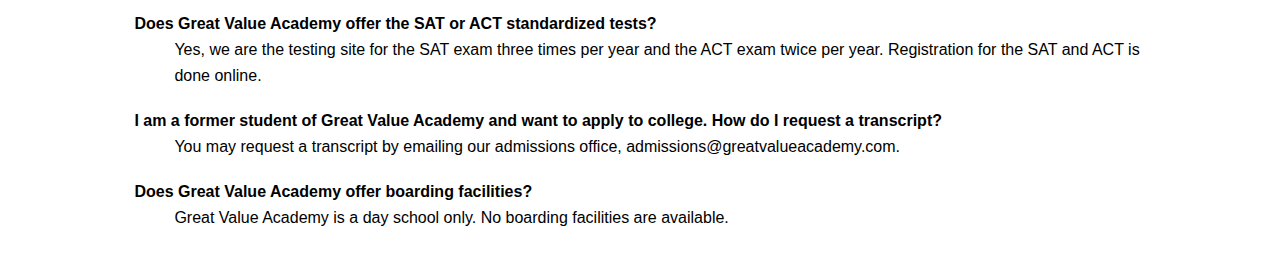
<file: faq.html>
<!DOCTYPE html>
<html lang="en">
<head>
    <meta charset="UTF-8">
    <meta name="viewport" content="width=device-width, initial-scale=1.0">
    <title>Frequently Asked Questions</title>
    <style>
        body {
            font-family: Arial, sans-serif;
            line-height: 1.6;
        }
        .container {
            width: 80%;
            margin: 0 auto;
            padding: 20px;
        }
        h1 {
            text-align: center;
        }
        h2 {
            color: #2E8B57;
        }
        ul {
            list-style-type: disc;
            margin-left: 20px;
        }
        dt {
            font-weight: bold;
            margin-top: 10px;
        }
        dd {
            margin-bottom: 20px;
        }
    </style>
</head>
<nav class="main-nav">
  <ul>
      <li><a href="admissions.html">Home</a></li>
  </ul>
</nav>
<body>
    <div class="container">
        <h1>Frequently Asked Questions</h1>
        
        <dl>
            <dt>My previous education is in a different school system (i.e. British, Kenyan, etc.). Will I be able to adjust?</dt>
            <dd>Yes. Great Value Academy is an international school that has experience in welcoming students from many different educational backgrounds. Students who enter Rosslyn from other school systems typically adjust smoothly, both academically and socially.</dd>

            <dt>How is the US school system different from other school systems?</dt>
            <dd>
                In the US system, the teacher is not primarily seen as the one imparting knowledge but rather as the facilitator of learning. The teacher is likely to use several learning techniques, such as working with partners or in small groups, simulations and role-plays, class discussions, learning centers, and other strategies.
                <br><br>
                The assessment system is also different. Rather than working towards one conclusive, comprehensive exam, the US system assesses student learning through smaller exams and projects throughout the course. Students are expected to be prepared for quizzes given at any time. Students are also expected to complete assignments and projects on a regular basis. The emphasis is on internalization and application of the material rather than memorization. The final grade is based on all summative assessments, not only exams.
                <br><br>
                In the American educational ethos, teachers are also very approachable and welcome questions and discussion, both in and out of the classroom setting. This kind of teacher-student interaction might be different from what a student is accustomed to, coming from a different system.
            </dd>

            <dt>What are the average class sizes per grade?</dt>
            <dd>Although we have two or three classes at every grade level from K-12, we keep individual class sizes small to provide an optimal teacher-to-student ratio in every classroom. Kindergarten classes have up to 18 students per classroom. Grades 1-3 have 20 students per class, and grades 4-8 aim for 24 students or fewer per class.
                <br><br>
                High school classes typically range from 15-25 students, but many AP and specialized electives have even smaller class sizes to maximize student-teacher interaction. Our independent study program pairs an advanced student on a tailored project with a single teacher.
            </dd>

            <dt>Is there support for students whose first language is not English?</dt>
            <dd>Yes, we have an excellent English Language Learners (ELL) program for students for whom English is a second or subsequent language, with specialists at different grade levels.</dd>

            <dt>Do you have programs for students with divergent learning needs?</dt>
            <dd>Yes, we have a Learning Support program that serves students who have mild to moderate learning challenges. However, because we have finite resources, spaces in our Learning Support program are limited and we are not always able to admit every student we would like to serve.
                <br><br>
                Individualized Education Plans and testing should be submitted along with the application forms.
                <br><br>
                Great Value Academy, unfortunately, does not have services for children with significant behavioral and emotional challenges or severe learning difficulties.
            </dd>

            <dt>What are Great Value Academy's behavioral expectations?</dt>
            <dd>Great Value Academy has a no-tolerance policy concerning illegal drug, alcohol, and tobacco use on campus. Our students also sign a covenant statement upon admission to Rosslyn that is consistent with our Christian values and educational ethos.</dd>

            <dt>How is Great Value Academy accredited?</dt>
            <dd>Rosslyn is accredited by the Middle States Association of Colleges and Schools (MSA) and the Association of Christian Schools International (ACSI). The Academy is also affiliated with the Association of International Schools in Africa (AISA).</dd>

            <dt>Does Great Value Academy offer the International Baccalaureate program?</dt>
            <dd>No, Great Value Academy instead offers the more modular Advanced Placement program, which allows students to take college-level classes in subjects where they excel. Most four-year colleges in the United States, Canada, the United Kingdom, and over 60 other countries give students college credit, advanced placement, or both based on their AP Exam scores. This affords our students the opportunity to move into upper-level courses, pursue a double major, and study abroad.
                <br><br>
                We offer a broad range of AP courses, including, among others, Biology, Calculus, Chemistry, English, Economics, French, Psychology, Physics, Studio Art, U.S. History, World History, and European History.
            </dd>

            <dt>Does Great Value Academy offer the SAT or ACT standardized tests?</dt>
            <dd>Yes, we are the testing site for the SAT exam three times per year and the ACT exam twice per year. Registration for the SAT and ACT is done online.</dd>

            <dt>I am a former student of Great Value Academy and want to apply to college. How do I request a transcript?</dt>
            <dd>You may request a transcript by emailing our admissions office, admissions@greatvalueacademy.com.</dd>

            <dt>Does Great Value Academy offer boarding facilities?</dt>
            <dd>Great Value Academy is a day school only. No boarding facilities are available.</dd>
        </dl>
    </div>
</body>
</html>
</file>
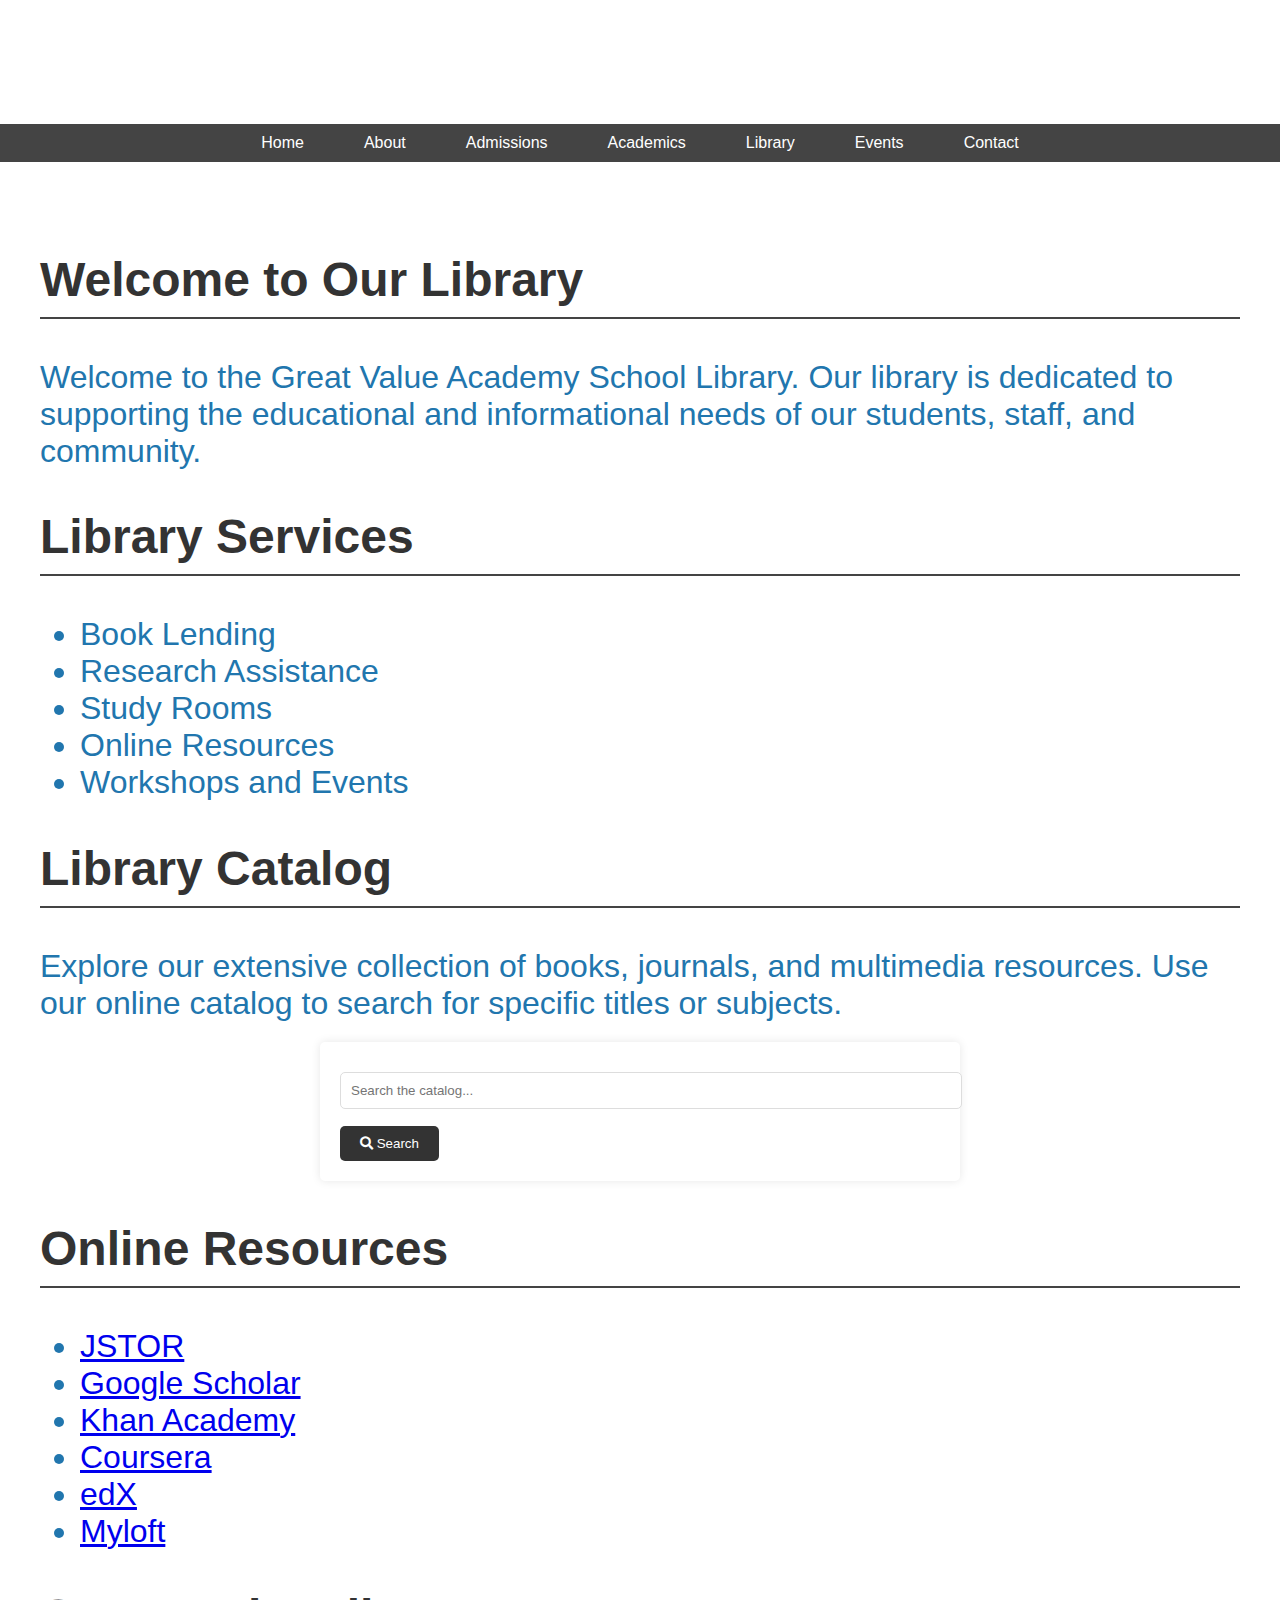
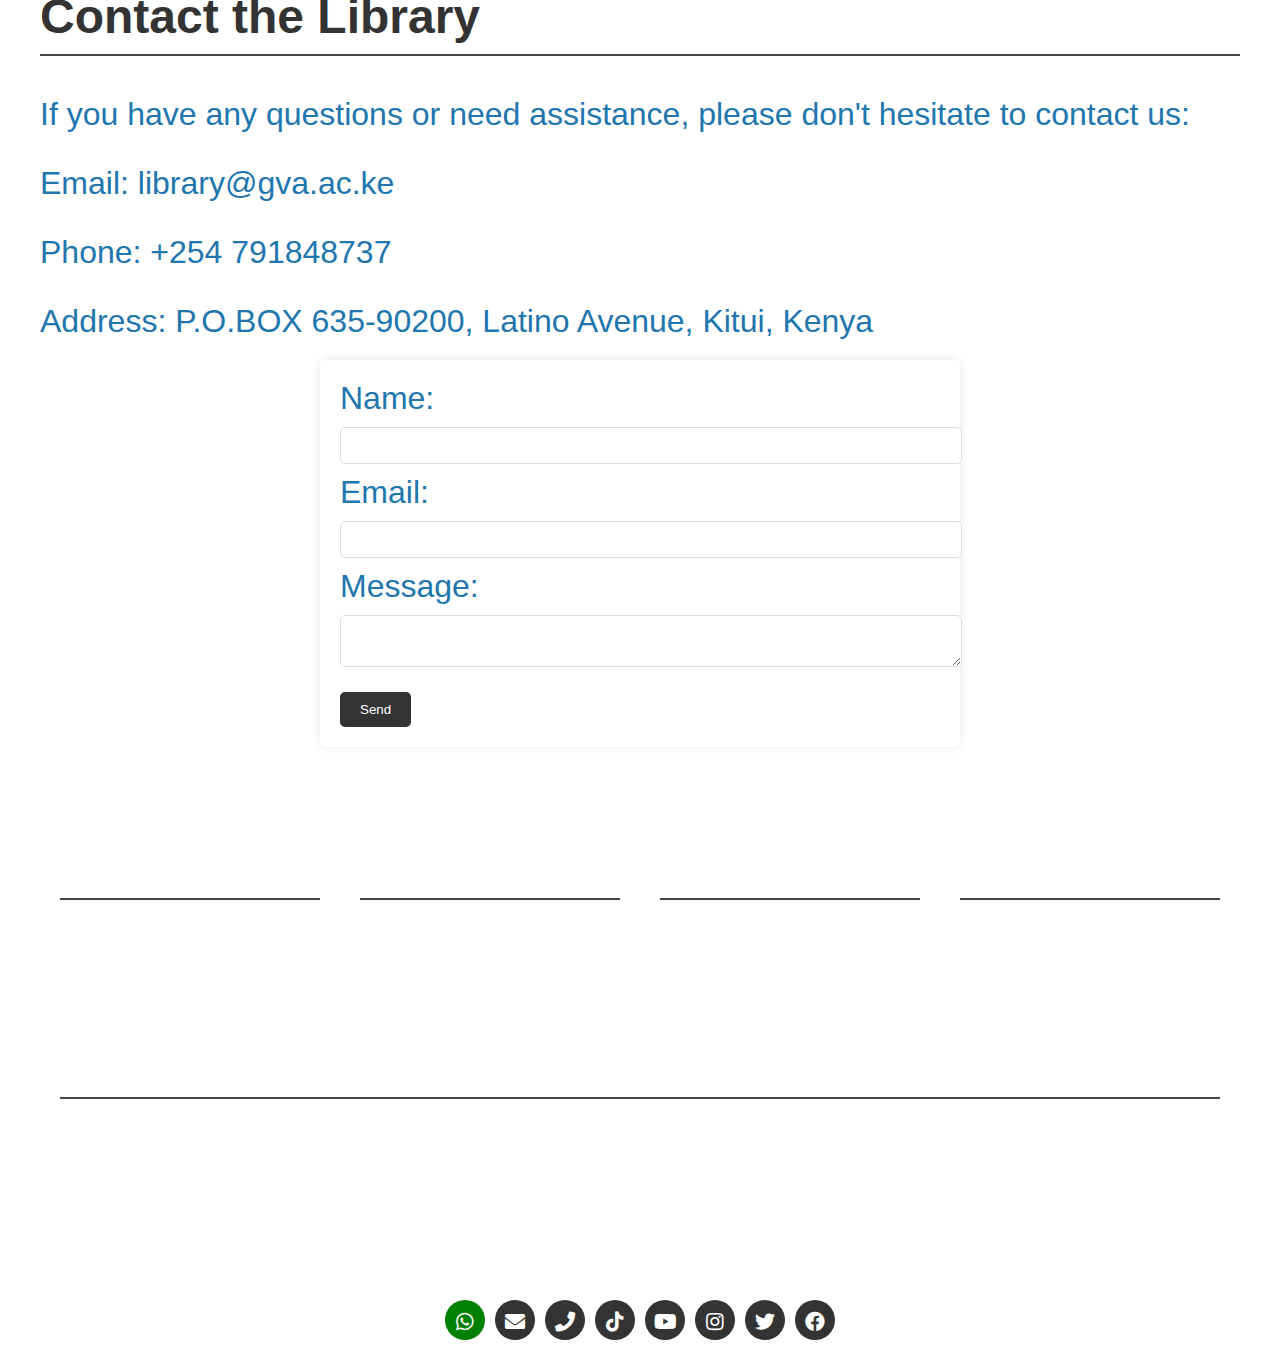
<file: library.html>
<!DOCTYPE html>
<html lang="en">
<head>
    <meta charset="UTF-8">
    <meta name="viewport" content="width=device-width, initial-scale=1.0">
    <title>Library | Great Value Academy School</title>
    <link rel="stylesheet" type="text/css" href="library.css">
    <link rel="stylesheet" type="text/css" href="https://cdnjs.cloudflare.com/ajax/libs/font-awesome/5.15.4/css/all.min.css">
</head>
<body>
    <header>
        <div class="header-content">
            <h1>Great Value Academy School Library</h1>
            <p>"Gateway to Knowledge and Learning"</p>
        </div>
        <nav>
            <ul>
                <li><a href="academyweb.html">Home</a></li>
                <li><a href="about.html">About</a></li>
                <li><a href="admissions.html">Admissions</a></li>
                <li><a href="academics.html">Academics</a></li>
                <li><a href="library.html">Library</a></li>
                <li><a href="events.html">Events</a></li>
                <li><a href="contact.html">Contact</a></li>
            </ul>
        </nav>
    </header>
    
    <main>
        <section id="introduction">
            <h2>Welcome to Our Library</h2>
            <p>Welcome to the Great Value Academy School Library. Our library is dedicated to supporting the educational and informational needs of our students, staff, and community.</p>
        </section>
        
        <section id="services">
            <h2>Library Services</h2>
            <ul>
                <li>Book Lending</li>
                <li>Research Assistance</li>
                <li>Study Rooms</li>
                <li>Online Resources</li>
                <li>Workshops and Events</li>
            </ul>
        </section>
        
        <section id="catalog">
            <h2>Library Catalog</h2>
            <p>Explore our extensive collection of books, journals, and multimedia resources. Use our online catalog to search for specific titles or subjects.</p>
            <form action="/search" method="get">
                <input type="text" name="query" placeholder="Search the catalog...">
                <button type="submit"><i class="fas fa-search"></i> Search</button>
            </form>
        </section>
        
        <section id="resources">
            <h2>Online Resources</h2>
            <ul>
                <li><a href="https://www.jstor.org/">JSTOR</a></li>
                <li><a href="https://scholar.google.com/">Google Scholar</a></li>
                <li><a href="https://www.khanacademy.org/">Khan Academy</a></li>
                <li><a href="https://www.coursera.org/">Coursera</a></li>
                <li><a href="https://www.edx.org/">edX</a></li>
                <li><a href="https://app.myloft.xyz/browse/home">Myloft</a></li>
            </ul>
        </section>
        
        <section id="contact">
            <h2>Contact the Library</h2>
            <p>If you have any questions or need assistance, please don't hesitate to contact us:</p>
            <p>Email: library@gva.ac.ke</p>
            <p>Phone: +254 791848737</p>
            <p>Address: P.O.BOX 635-90200, Latino Avenue, Kitui, Kenya</p>
            <form id="contact-form">
                <label for="name">Name:</label>
                <input type="text" id="name" name="name" required>
                
                <label for="email">Email:</label>
                <input type="email" id="email" name="email" required>
                
                <label for="message">Message:</label>
                <textarea id="message" name="message" required></textarea>
                
                <button type="submit">Send</button>
            </form>
        </section>
    </main>
    
    <footer>
        <div class="footer-content">
            <div class="footer-section">
                <h3>Philosophy</h3>
                <p>Our Academy embraces a holistic approach to education, fostering intellectual growth, and personal development.</p>
            </div>
            <div class="footer-section">
                <h3>Mission</h3>
                <p>To provide high-quality education that transforms students into leaders and innovators.</p>
            </div>
            <div class="footer-section">
                <h3>Vision</h3>
                <p>To be a globally recognized Academy school known for excellence in teaching, research, and community engagement.</p>
            </div>
            <div class="footer-section">
                <h3>Values</h3>
                <p>Integrity, Excellence, Innovation, Inclusiveness, and Social Responsibility.</p>
            </div>
            <div class="footer-section contact-details">
                <h3>Contact Details</h3>
                <p>P.O.BOX 635-90200, Latino Avenue, Kitui, Kenya</p>
                <p>Email: info@gva.ac.ke</p>
                <p>Phone: +254 791848737 / +254 102606710</p>
            </div>
        </div>
        <div class="footer-bottom">
            <p>&copy; 2024 Great Value Academy. All rights reserved.</p>
        </div>
        <div class="social-icons">
            <a href="https://wa.me/+254791848737" style="background-color: green;" class="social-icon"><i class="fab fa-whatsapp"></i></a>
            <a href="mailto:info@gva.ac.ke" class="social-icon"><i class="fas fa-envelope"></i></a>
            <a href="tel:+254791848737" class="social-icon"><i class="fas fa-phone"></i></a>
            <a href="https://www.tiktok.com/@knatalie24?_t=8nfQXS2m8hS&_r=1" class="social-icon"><i class="fab fa-tiktok"></i></a>
            <a href="https://www.youtube.com" class="social-icon"><i class="fab fa-youtube"></i></a>
            <a href="https://www.instagram.com" class="social-icon"><i class="fab fa-instagram"></i></a>
            <a href="https://www.twitter.com" class="social-icon"><i class="fab fa-twitter"></i></a>
            <a href="https://www.facebook.com" class="social-icon"><i class="fab fa-facebook"></i></a>
        </div>
    </footer>

    <script src="library.js"></script>
</body>
</html>
</file>
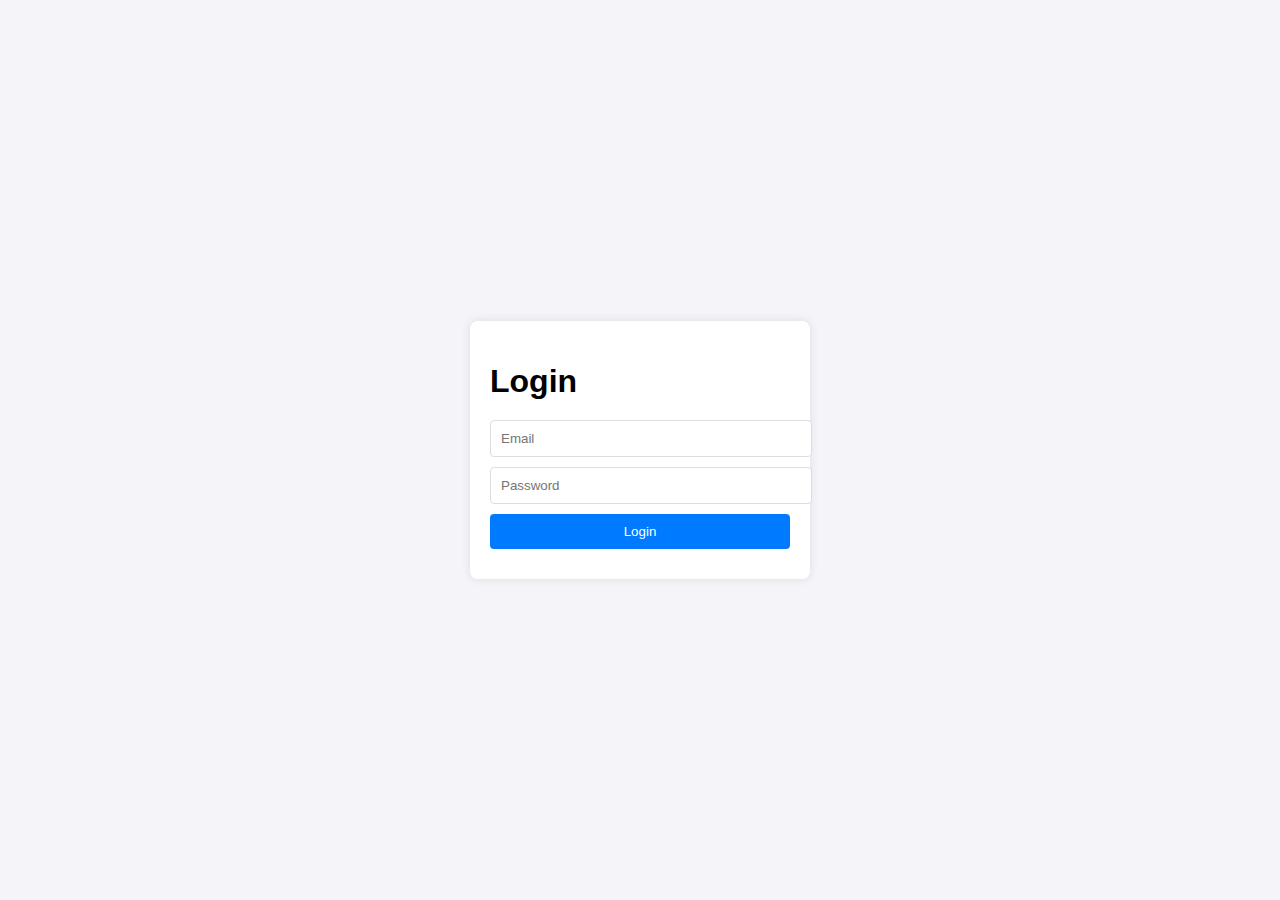
<file: lms.html>
<!DOCTYPE html>
<html lang="en">
<head>
    <meta charset="UTF-8">
    <meta name="viewport" content="width=device-width, initial-scale=1.0">
    <title>Great Value Academy LMS</title>
    <link rel="stylesheet" href="lms.css">
</head>
<body>
    <div id="app">
        <!-- Login Page -->
        <div id="login-page" class="page">
            <h1>Login</h1>
            <input type="email" id="email" placeholder="Email">
            <input type="password" id="password" placeholder="Password">
            <button onclick="login()">Login</button>
        </div>
        
        <!-- Course List Page -->
        <div id="course-list-page" class="page" style="display:none;">
            <h1>Course List</h1>
            <ul id="course-list"></ul>
            <button onclick="showCreateCoursePage()">Create Course</button>
        </div>
        
        <!-- Create Course Page -->
        <div id="create-course-page" class="page" style="display:none;">
            <h1>Create Course</h1>
            <input type="text" id="course-title" placeholder="Course Title">
            <textarea id="course-description" placeholder="Course Description"></textarea>
            <button onclick="createCourse()">Create Course</button>
            <button onclick="showCourseListPage()">Back to Course List</button>
        </div>
    </div>
    <script src="lms.js"></script>
</body>
</html>
</file>
<file: academyweb.css>
.marquee-container {
  overflow: hidden;
  white-space: nowrap;
  box-sizing: border-box;
  width: 100%; /* Adjust as needed */
  background: #333; /* Background color */
  color: #fff; /* Text color */
  padding: 10px;
}

.marquee {
  display: inline-block;
  padding-left: 100%; /* Push the text outside the container */
  animation: marquee 15s linear infinite;
}


@keyframes marquee {
  0% { transform: translateX(0); }
  100% { transform: translateX(-100%); }
}
.marquee-container {
  overflow: hidden;
  white-space: nowrap;
  box-sizing: border-box;
  width: 100%; /* Adjust as needed */
  background: #333; /* Background color */
  color: #fff; /* Text color */
  padding: 10px;
}

.marquee {
  display: inline-block;
  padding-left: 100%; /* Push the text outside the container */
  animation: marquee 15s linear infinite;
}

@keyframes marquee {
  0% { transform: translateX(0); }
  100% { transform: translateX(-100%); }
}

body {
  font-family: Arial, sans-serif;
  margin: 0;
  padding: 0;
  background-color:bisque;
}

header {
  background: color #f8f9f8;;
  color: #fff;
  padding: 0.1px 0;
  text-align: center;
}

header .logo {
  width: 150px;
  display:block;
  margin: 0 auto;

}

nav {
  background-color:darkgreen;
  color: #fff;
  text-align: center;
  padding: 0.5em 0;
}

nav ul {
  list-style: none;
  padding: 0;
  display: flex;
  justify-content: center;
}

nav ul li {
  margin: 0 15px;
}

nav ul li a {
  color: #fff;
}

main {
  padding: 10px;
  text-align: center;

}

footer {
  background-color: #333;
  color: #fff;
  text-align: center;
  padding: 10px 0;
  position: relative;
  width: 100%;
  bottom: 0;
}

form {
  max-width: 600px;
  margin: 20px auto;
  padding: 20px;
  background-color: #fff;
  border-radius: 5px;
  box-shadow: 0 0 10px rgba(0, 0, 0, 0.1);
}

form input, form textarea {
  width: 100%;
  padding: 10px;
  margin: 10px 0;
  border: 1px solid #ddd;
  border-radius: 5px;
}

form button {
  padding: 10px 20px;
  background-color: #333;
  color: #fff;
  border: none;
  border-radius: 5px;
  cursor: pointer;
}

h1, h2 {
  color: #333;
}

.header-content {

  display: flex;
  align-items: center;
  justify-content: space-between;
}

.header-text {
  max-width: 60%;
}

.header-text h1 {
  margin: 0;
  font-size: 2.5em;
  color: #333;
}

.header-text .motto {
  margin: 10px 0 0;
  font-size: 1.2em;
  color: #555;
  font-weight: bolder;
  font-family:' 'Lucida Grande', 'Lucida Sans';
}

.header-image img {
  max-width: 200px;
  border-radius: 10px;
}

.footer {
  background-color: #333;
  color: white;
  padding: 20px 0;
  position: relative;
  bottom: 0;
  width: 100%;
  
}

.footer-content {
  display:flex;
  justify-content:space-around;
  flex-wrap:wrap;
  padding: 20px;
}

.footer-section {
  flex: 1;
  min-width: 200px;
  margin: 10px;
}

.footer-section h3 {
  border-bottom: 1px solid purple;
  border-width: 5px;
  padding-bottom: 10px;
  margin-bottom: 10px;
  color: greenyellow;
  
}

.footer-section p {
  margin: 0 0 10px;
}

.contact-details p {
  margin: 5px 0;
}

.footer-bottom {
  text-align: center;
  padding: 10px;
  background-color: #222;
  margin-top: 20px;
}

.footer-bottom p {
  margin: 0;
  font-size: 0.9em;
}

.map {
  height: 400px;
  width: 100%;
}
.blink {
  animation: blinker 1s linear infinite;
  background-color: red;
}

@keyframes blinker {  
  50% { opacity: 0; }
}
.header-nav {
  display: flex;
  justify-content: space-between;
  padding: 0 10px;
  background-color:white;
  
}
</file>
<file: admisionportal.css>
body {
  font-family: Arial, sans-serif;
  margin: 0;
  padding: 0;
  background-color: #f4f4f4;
  font-weight: bolder;
  
}

header {
  background-color: #003366;
  color: #fff;
  padding: 1em 0;
  text-align: center;
}

main {
  margin: 20px;
  padding: 20px;
  background-color:white;
  box-shadow: 0 0 10px rgba(0, 0, 0, 0.1);


}

#application-form, #download-letter {
  max-width: 600px;
  margin: 0 auto;
  margin-bottom: 20px;
}

h2 {
  color: #003366;
}

.form-group {
  margin-bottom: 15px;
}

label {
  display: block;
  margin-bottom: 5px;
}

input, textarea, select {
  width: 100%;
  padding: 10px;
  border: 1px solid #ccc;
  border-radius: 4px;

}

button {
  display: block;
  width: 100%;
  padding: 10px;
  background-color: #003366;
  color: #fff;
  border: none;
  border-radius: 4px;
  cursor: pointer;
}

button:hover {
  background-color: #002244;
}

footer {
  text-align: center;
  padding: 10px;
  background-color: #003366;
  color: #fff;
}
</file>
<file: admissions.css>
:root {
  --background-image: url('path/to/your/wooden.jpg');
  --main-color: snow;
  --simple-font: 'Comic Sans MS', cursive, sans-serif;
}

:root {
  --wooden: url(https://scrimba.ams3.digitaloceanspaces.com/assets/courses/gdegree/Horror/wooden.jpg);
  --forest: url(https://scrimba.ams3.digitaloceanspaces.com/assets/courses/gdegree/Horror/forest.jpg);
  --sweets: url(https://scrimba.ams3.digitaloceanspaces.com/assets/courses/gdegree/Cute/sweets1.jpg);
  --bubbles: url(https://scrimba.ams3.digitaloceanspaces.com/assets/courses/gdegree/Cute/bubbles.jpg);
  --crackle: url(https://scrimba.ams3.digitaloceanspaces.com/assets/courses/gdegree/Minimalist/crackle.jpg);
  --sparkle: url(https://scrimba.ams3.digitaloceanspaces.com/assets/courses/gdegree/Minimalist/sparkle.jpg);
  --rainbow: url(https://scrimba.ams3.digitaloceanspaces.com/assets/courses/gdegree/Rainbow/rainbow-paint.jpg);
  --smoke: url(https://scrimba.ams3.digitaloceanspaces.com/assets/courses/gdegree/Rainbow/rainbow-smoke.jpg);
  --nightsky: url(https://scrimba.ams3.digitaloceanspaces.com/assets/courses/gdegree/Sleek/nightsky.jpg);
  --sunset: url(https://scrimba.ams3.digitaloceanspaces.com/assets/courses/gdegree/Sleek/sunset.jpg);

  
  /* COLORS */
  --blood: #8a0303;
  --slime: #228B22;
  --gloom: #2B363B;
  --candy: #ee698e;
  --purple: #7B1E7A;
  --blue: #2176AE;
  --olive: #A6C48A;    
  --royal: #0A1045;
  --lilac: #B8AED6;
  --snow: #f4f9e9;
  
  /* FONTS */
  --scary-font: 'Metal Mania';
  --typewriter-font: 'Inconsolata';
  --funny-font: 'Balsamiq Sans';
  --curly-font: 'Pacifico';
  --old-style-font: 'Cinzel';
  --simple-font: 'Noto Sans HK';
  --funky-font: 'MuseoModerno';
  --sweet-font: 'Lobster';
}


body {
  /*
  CHALLENGE: change the background to one you like
  */
  --background-image: var(--forest);
  
  /*
  CHALLENGE: change the main color to one you like!
  */
  --main-color: var(--blue);
  
   /* 
  CHALLENGE: change the font to one you think is cool
  */
  font-family: var(--simple-font);
}


.grid {
  /* 
  BONUS CHALLENGE: adjust how many columns you'd like to have
  */
 column-count: 2;
 column-gap: 10px;
}


.img {
  /* 
  border-image: var(--sweets) 100;
  */

}


body {
  font-family: var(--simple-font);
  margin: 0;
  padding: 0;
  background: var(--background-image) no-repeat center center fixed;
  background-size: cover;
  color: var(--main-color);
}




body {
  font-family: Arial, sans-serif;
  margin: 0;
  padding: 0;
  line-height: 1.6;
}

header, .contact, nav, main, footer {
  padding: 20px;
  margin: 10px;
}

header {
  background:#2B363B;
  text-align: center;
  position: relative;
}

.header-content {
  display: flex;
  justify-content: space-between;
  align-items: center;
}

header h1 {
  margin: 0;
}

.header-nav {
  display: flex;
  gap: 10px;
}

.header-nav .button {
  padding: 10px 20px;
  text-decoration: none;
  color:#333;

  border-radius: 5px;
  transition: background-color 0.3s ease;
}

.header-nav .button:hover {
  background-color: #555;
}

.header-nav .register {
  color:#007BFF;
}

.header-nav .register:hover {
  background-color:green;
}

.header-nav .sign:hover {
  background-color:white;
}
.main-nav ul {
  list-style: none;
  padding: 0;
  margin: 0;
  text-align: center;
}

.main-nav ul li {
  display: inline;
  margin: 0 10px;
}

.main-nav ul li a {
  text-decoration: none;
  color: #333;
  font-weight: bold;
}

.main-nav ul li a:hover {
  text-decoration: underline;
}

.contact h2 {
  margin-top: 0;
}

.apply-box {

  background: #e0e0e0;
  padding: 20px;
  border-radius: 10px;
  margin: 20px 0;
}

.apply-box ul {
  list-style: none;
  padding: 0;
}

.apply-box ul li {
  margin: 10px 0;

}

.apply-box ul li a {
  text-decoration: none;
  color: white;
  background-color: #333;
  padding: 10px 20px;
  border-radius: 5px;
  display:inline-block;
}

.apply-box ul li a:hover {
  
  background-color: #555;
}

section {
  margin-bottom: 20px;
}

footer ul {
  list-style: none;
  padding: 0;
  text-align: center;
}

footer ul li {
  display: inline;
  margin: 0 10px;
}

footer ul li a {
  text-decoration:none;
  color:#007BFF;
  font-weight: bolder;
  font-size: larger;
}

footer ul li a:hover {
  text-decoration: underline;
}
footer {
  background-color:darkgreen;
}


.blink {
  animation: blinker 1s linear infinite;
  background-color: red;
}

@keyframes blinker {  
  50% { opacity: 0; }
}

.header-nav {
  display: flex;
  justify-content: space-between;
  padding: 0 10px;
  background-color: white;
}
</file>
<file: admprocess.css>
body {
  font-family: Arial, sans-serif;
  margin: 0;
  padding: 0;
  line-height: 1.6;
}

header, .contact, nav, main, footer {
  padding: 20px;
  margin: 10px;
}

header {
  background: darkgreen;
  text-align: center;
  position: relative;
}

.header-content {
  display: flex;
  justify-content: space-between;
  align-items: center;
}

header h1 {
  margin: 0;
}

.header-nav {
  display: flex;
  gap: 10px;
}

.header-nav .button {
  padding: 10px 20px;
  text-decoration: none;
  color: white;
  background-color: #333;
  border-radius: 5px;
  transition: background-color 0.3s ease;
}

.header-nav .button:hover {
  background-color: #555;
}

.header-nav .register {
  background-color: #007BFF;
}

.header-nav .register:hover {
  background-color: #0056b3;
}

.main-nav ul {
  list-style: none;
  padding: 0;
  margin: 0;
  text-align: center;
}

.main-nav ul li {
  display: inline;
  margin: 0 10px;
}

.main-nav ul li a {
  text-decoration: none;
  color: #333;
  font-weight: bold;
}

.main-nav ul li a:hover {
  text-decoration: underline;
}

.contact h2 {
  margin-top: 0;
}

.apply-box {

  background: #e0e0e0;
  padding: 20px;
  border-radius: 10px;
  margin: 20px 0;
}

.apply-box ul {
  list-style: none;
  padding: 0;
}

.apply-box ul li {
  margin: 10px 0;

}

.apply-box ul li a {
  text-decoration: none;
  color: white;
  background-color: #333;
  padding: 10px 20px;
  border-radius: 5px;
  display: inline-block;
}

.apply-box ul li a:hover {
  
  background-color: #555;
}

section {
  margin-bottom: 20px;
}

footer ul {
  list-style: none;
  padding: 0;
  text-align: center;
}

footer ul li {
  display: inline;
  margin: 0 10px;
}

footer ul li a {
  text-decoration:none;
  color:#007BFF;
  font-weight: bolder;
  font-size: larger;
}

footer ul li a:hover {
  text-decoration: underline;
}
footer {
  background-color:darkgreen;
}
</file>
<file: contact.css>
:root {
  --background-image: url('path/to/your/wooden.jpg');
  --main-color: snow;
  --simple-font: 'Comic Sans MS', cursive, sans-serif;
}

:root {
  --wooden: url(https://scrimba.ams3.digitaloceanspaces.com/assets/courses/gdegree/Horror/wooden.jpg);
  --forest: url(https://scrimba.ams3.digitaloceanspaces.com/assets/courses/gdegree/Horror/forest.jpg);
  --sweets: url(https://scrimba.ams3.digitaloceanspaces.com/assets/courses/gdegree/Cute/sweets1.jpg);
  --bubbles: url(https://scrimba.ams3.digitaloceanspaces.com/assets/courses/gdegree/Cute/bubbles.jpg);
  --crackle: url(https://scrimba.ams3.digitaloceanspaces.com/assets/courses/gdegree/Minimalist/crackle.jpg);
  --sparkle: url(https://scrimba.ams3.digitaloceanspaces.com/assets/courses/gdegree/Minimalist/sparkle.jpg);
  --rainbow: url(https://scrimba.ams3.digitaloceanspaces.com/assets/courses/gdegree/Rainbow/rainbow-paint.jpg);
  --smoke: url(https://scrimba.ams3.digitaloceanspaces.com/assets/courses/gdegree/Rainbow/rainbow-smoke.jpg);
  --nightsky: url(https://scrimba.ams3.digitaloceanspaces.com/assets/courses/gdegree/Sleek/nightsky.jpg);
  --sunset: url(https://scrimba.ams3.digitaloceanspaces.com/assets/courses/gdegree/Sleek/sunset.jpg);

  
  /* COLORS */
  --blood: #8a0303;
  --slime: #228B22;
  --gloom: #2B363B;
  --candy: #ee698e;
  --purple: #7B1E7A;
  --blue: #2176AE;
  --olive: #A6C48A;    
  --royal: #0A1045;
  --lilac: #B8AED6;
  --snow: #f4f9e9;
  
  /* FONTS */
  --scary-font: 'Metal Mania';
  --typewriter-font: 'Inconsolata';
  --funny-font: 'Balsamiq Sans';
  --curly-font: 'Pacifico';
  --old-style-font: 'Cinzel';
  --simple-font: 'Noto Sans HK';
  --funky-font: 'MuseoModerno';
  --sweet-font: 'Lobster';
}


body {
  /*
  CHALLENGE: change the background to one you like
  */
  --background-image: var(--forest);
  
  /*
  CHALLENGE: change the main color to one you like!
  */
  --main-color: var(--snow);
  
   /* 
  CHALLENGE: change the font to one you think is cool
  */
  font-family: var(--simple-font);
}


.grid {
  /* 
  BONUS CHALLENGE: adjust how many columns you'd like to have
  */
 column-count: 2;
 column-gap: 10px;
}


.img {
  /* 
  border-image: var(--sweets) 100;
  */

}


body {
  font-family: var(--simple-font);
  margin: 0;
  padding: 0;
  background: var(--background-image) no-repeat center center fixed;
  background-size: cover;
  color: var(--main-color);
}




.marquee-container {
  overflow: hidden;
  white-space: nowrap;
  box-sizing: border-box;
  width: 100%; /* Adjust as needed */
  background: #333; /* Background color */
  color: #fff; /* Text color */
  padding: 10px;
}

.marquee {
  display: inline-block;
  padding-left: 100%; /* Push the text outside the container */
  animation: marquee 15s linear infinite;
}


@keyframes marquee {
  0% { transform: translateX(0); }
  100% { transform: translateX(-100%); }
}
.marquee-container {
  overflow: hidden;
  white-space: nowrap;
  box-sizing: border-box;
  width: 100%; /* Adjust as needed */
  background: #333; /* Background color */
  color: #fff; /* Text color */
  padding: 10px;
}

.marquee {
  display: inline-block;
  padding-left: 100%; /* Push the text outside the container */
  animation: marquee 15s linear infinite;
}

@keyframes marquee {
  0% { transform: translateX(0); }
  100% { transform: translateX(-100%); }
}

body {
  font-family: Arial, sans-serif;
  margin: 0;
  padding: 0;
  background-color:bisque;
}

header {
  background: color #f8f9f8;;
  color: #fff;
  padding: 0.1px 0;
  text-align: center;
}

header .logo {
  width: 150px;
  display:block;
  margin: 0 auto;

}

nav {
  background-color:darkgreen;
  color: #fff;
  text-align: center;
  padding: 0.5em 0;
}

nav ul {
  list-style: none;
  padding: 0;
  display: flex;
  justify-content: center;
}

nav ul li {
  margin: 0 15px;
}

nav ul li a {
  color: #fff;
}

main {
  padding: 10px;
  text-align: center;

}

footer {
  background-color: #333;
  color: #fff;
  text-align: center;
  padding: 10px 0;
  position: relative;
  width: 100%;
  bottom: 0;
}

form {
  max-width: 600px;
  margin: 20px auto;
  padding: 20px;
  background-color:#B8AED6s;
  border-radius: 5px;
  box-shadow: 0 0 10px rgba(0, 0, 0, 0.1);
}

form input, form textarea {
  width: 100%;
  padding: 10px;
  margin: 10px 0;
  border: 1px solid #ddd;
  border-radius: 5px;
}

form button {
  padding: 10px 20px;
  background-color: #333;
  color: #fff;
  border: none;
  border-radius: 5px;
  cursor: pointer;
}

h1, h2 {
  color: #333;
}

.header-content {

  display: flex;
  align-items: center;
  justify-content: space-between;
}

.header-text {
  max-width: 60%;
}

.header-text h1 {
  margin: 0;
  font-size: 2.5em;
  color: #333;
}

.header-text .motto {
  margin: 10px 0 0;
  font-size: 1.2em;
  color: #555;
  font-weight: bolder;
  font-family:' 'Lucida Grande', 'Lucida Sans';
}

.header-image img {
  max-width: 200px;
  border-radius: 10px;
}

.footer {
  background-color: #333;
  color: white;
  padding: 20px 0;
  position: relative;
  bottom: 0;
  width: 100%;
  
}

.footer-content {
  display:flex;
  justify-content:space-around;
  flex-wrap:wrap;
  padding: 20px;
}

.footer-section {
  flex: 1;
  min-width: 200px;
  margin: 10px;
}

.footer-section h3 {
  border-bottom: 1px solid purple;
  border-width: 5px;
  padding-bottom: 10px;
  margin-bottom: 10px;
  color: greenyellow;
  
}

.footer-section p {
  margin: 0 0 10px;
}

.contact-details p {
  margin: 5px 0;
}

.footer-bottom {
  text-align: center;
  padding: 10px;
  background-color: #222;
  margin-top: 20px;
}

.footer-bottom p {
  margin: 0;
  font-size: 0.9em;
}


.blink {
  animation: blinker 1s linear infinite;
  background-color: red;
}

@keyframes blinker {  
  50% { opacity: 0; }
}
.header-nav {
  display: flex;
  justify-content: space-between;
  padding: 0 10px;
  background-color:white;
  
}
</file>
<file: events.css>
body {
  font-family: Arial, sans-serif;
  background-color: #f4f4f9;
  display: flex;
  justify-content: center;
  align-items: center;
  height: 100vh;
  margin: 0;
}

#app {
  width: 300px;
  padding: 20px;
  background: #fff;
  box-shadow: 0 0 10px rgba(0, 0, 0, 0.1);
  border-radius: 8px;
}

.page {
  display: none;
}

.page.active {
  display: block;
}

h1 {
  margin-bottom: 20px;
}

input, textarea, button {
  display: block;
  width: 100%;
  margin-bottom: 10px;
  padding: 10px;
  border: 1px solid #ddd;
  border-radius: 4px;
}

button {
  background-color: #007bff;
  color: #fff;
  border: none;
  cursor: pointer;
}

button:hover {
  background-color: #0056b3;
}

textarea {
  height: 80px;
}
</file>
<file: library.css>
:root {
  --background-image: url('path/to/your/wooden.jpg');
  --main-color: snow;
  --simple-font: 'Comic Sans MS', cursive, sans-serif;
}

:root {
  --wooden: url(https://scrimba.ams3.digitaloceanspaces.com/assets/courses/gdegree/Horror/wooden.jpg);
  --forest: url(https://scrimba.ams3.digitaloceanspaces.com/assets/courses/gdegree/Horror/forest.jpg);
  --sweets: url(https://scrimba.ams3.digitaloceanspaces.com/assets/courses/gdegree/Cute/sweets1.jpg);
  --bubbles: url(https://scrimba.ams3.digitaloceanspaces.com/assets/courses/gdegree/Cute/bubbles.jpg);
  --crackle: url(https://scrimba.ams3.digitaloceanspaces.com/assets/courses/gdegree/Minimalist/crackle.jpg);
  --sparkle: url(https://scrimba.ams3.digitaloceanspaces.com/assets/courses/gdegree/Minimalist/sparkle.jpg);
  --rainbow: url(https://scrimba.ams3.digitaloceanspaces.com/assets/courses/gdegree/Rainbow/rainbow-paint.jpg);
  --smoke: url(https://scrimba.ams3.digitaloceanspaces.com/assets/courses/gdegree/Rainbow/rainbow-smoke.jpg);
  --nightsky: url(https://scrimba.ams3.digitaloceanspaces.com/assets/courses/gdegree/Sleek/nightsky.jpg);
  --sunset: url(https://scrimba.ams3.digitaloceanspaces.com/assets/courses/gdegree/Sleek/sunset.jpg);

  
  /* COLORS */
  --blood: #8a0303;
  --slime: #228B22;
  --gloom: #2B363B;
  --candy: #ee698e;
  --purple: #7B1E7A;
  --blue: #2176AE;
  --olive: #A6C48A;    
  --royal: #0A1045;
  --lilac: #B8AED6;
  --snow: #f4f9e9;
  
  /* FONTS */
  --scary-font: 'Metal Mania';
  --typewriter-font: 'Inconsolata';
  --funny-font: 'Balsamiq Sans';
  --curly-font: 'Pacifico';
  --old-style-font: 'Cinzel';
  --simple-font: 'Noto Sans HK';
  --funky-font: 'MuseoModerno';
  --sweet-font: 'Lobster';
}


body {
  /*
  CHALLENGE: change the background to one you like
  */
  --background-image: var(--wooden);
  /*
  CHALLENGE: change the main color to one you like!
  */
  --main-color: var(--blue);
  
   /* 
  CHALLENGE: change the font to one you think is cool
  */
  font-family: var(--simple-font);
}


.grid {
  /* 
  BONUS CHALLENGE: adjust how many columns you'd like to have
  */
 column-count: 2;
 column-gap: 10px;
}


.img {
  /* 
  border-image: var(--sweets) 100;
  */

}


body {
  font-family: var(--simple-font);
  margin: 0;
  padding: 0;
  background: var(--background-image) no-repeat center center fixed;
  background-size: cover;
  color: var(--main-color);
}



body {
  font-family: Arial, sans-serif;
  margin: 0;
  padding: 0;
  
}

header {

  color: white;
  padding: 10px 0;
  text-align: center;
}

header .header-content {
  max-width: 1200px;
  margin: 0 auto;
}

nav ul {
  list-style: none;
  padding: 0;
  margin: 0;
  display: flex;
  justify-content: center;
  background-color: #444;
}

nav ul li {
  margin: 0 10px;
}

nav ul li a {
  color: white;
  text-decoration: none;
  padding: 10px 20px;
  display: block;
}

nav ul li a:hover {
  background-color: #555;
}

main {
  max-width: 1200px;
  margin: 20px auto;
  padding: 20px;
  font-size: xx-large;
  
}

main h2 {
  color: #333;
  border-bottom: 2px solid #444;
  padding-bottom: 10px;
}

main p, main ul {
  margin-bottom: 20px;
}

footer {
  background-image: var(--forest);
  color: white;
  padding: 20px 0;
  text-align: center;
}

.footer-content {
  max-width: 1200px;
  margin: 0 auto;
  display: flex;
  flex-wrap: wrap;
  justify-content: space-around;
}

.footer-section {
  flex: 1;
  padding: 20px;
  min-width: 250px;
}

.footer-section h3 {
  border-bottom: 2px solid #444;
  padding-bottom: 10px;
}

.social-icons {
  display: flex;
  gap: 10px;
  justify-content: center;
  padding: 10px;
}

.social-icon {
  display: inline-block;
  width: 40px;
  height: 40px;
  border-radius: 50%;
  background-color: #333;
  color: white;
  text-align: center;
  line-height: 40px;
  font-size: 20px;
  transition: background-color 0.3s;
}

.social-icon:hover {
  background-color: #555;
}

.social-icon i {
  vertical-align: middle;
}

  form {
  max-width: 600px;
  margin: 20px auto;
  padding: 20px;
  background-color:#B8AED6s;
  border-radius: 5px;
  box-shadow: 0 0 10px rgba(0, 0, 0, 0.1);
}

form input, form textarea {
  width: 100%;
  padding: 10px;
  margin: 10px 0;
  border: 1px solid #ddd;
  border-radius: 5px;
}

form button {
  padding: 10px 20px;
  background-color: #333;
  color: #fff;
  border: none;
  border-radius: 5px;
  cursor: pointer;
}
</file>
<file: lms.css>
body {
  font-family: Arial, sans-serif;
  background-color: #f4f4f9;
  display: flex;
  justify-content: center;
  align-items: center;
  height: 100vh;
  margin: 0;
}

#app {
  width: 300px;
  padding: 20px;
  background: #fff;
  box-shadow: 0 0 10px rgba(0, 0, 0, 0.1);
  border-radius: 8px;
}

.page {
  display: none;
}

.page.active {
  display: block;
}

h1 {
  margin-bottom: 20px;
}

input, textarea, button {
  display: block;
  width: 100%;
  margin-bottom: 10px;
  padding: 10px;
  border: 1px solid #ddd;
  border-radius: 4px;
}

button {
  background-color: #007bff;
  color: #fff;
  border: none;
  cursor: pointer;
}

button:hover {
  background-color: #0056b3;
}

textarea {
  height: 80px;
}
</file>
